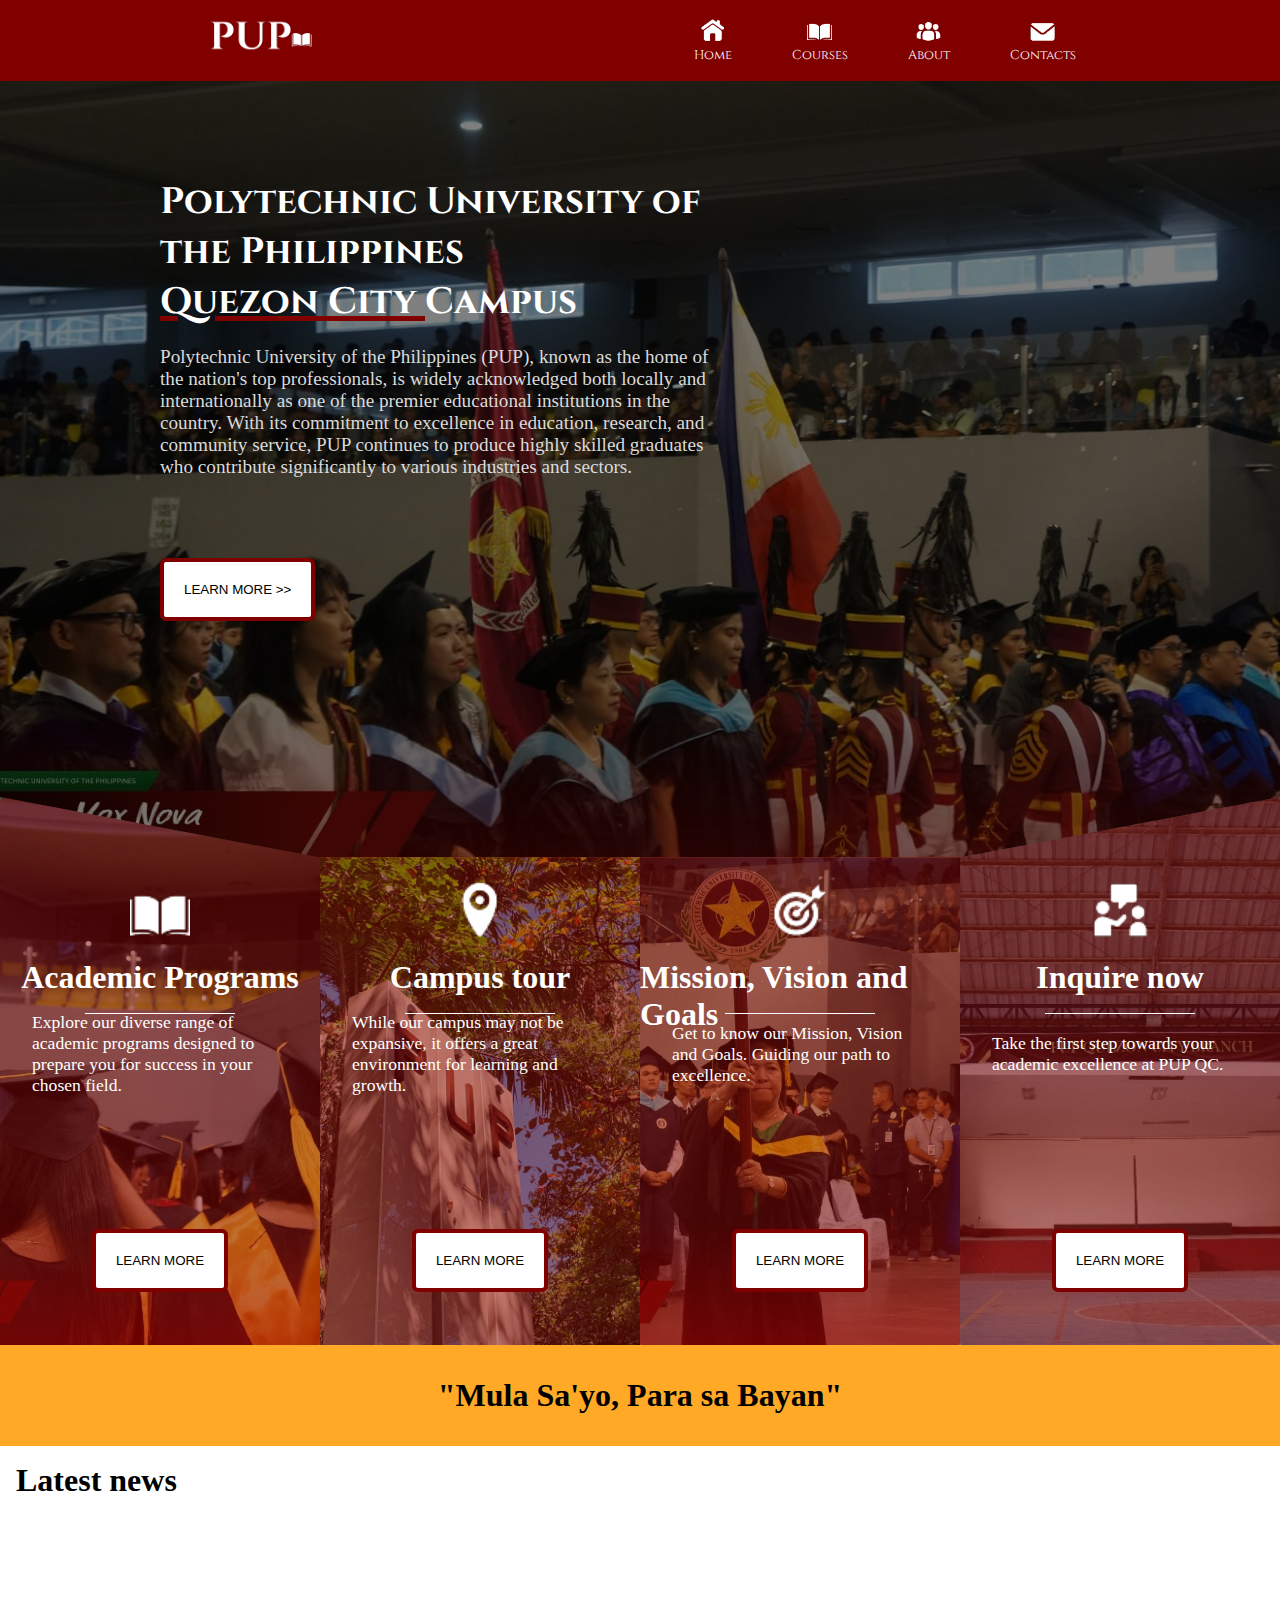
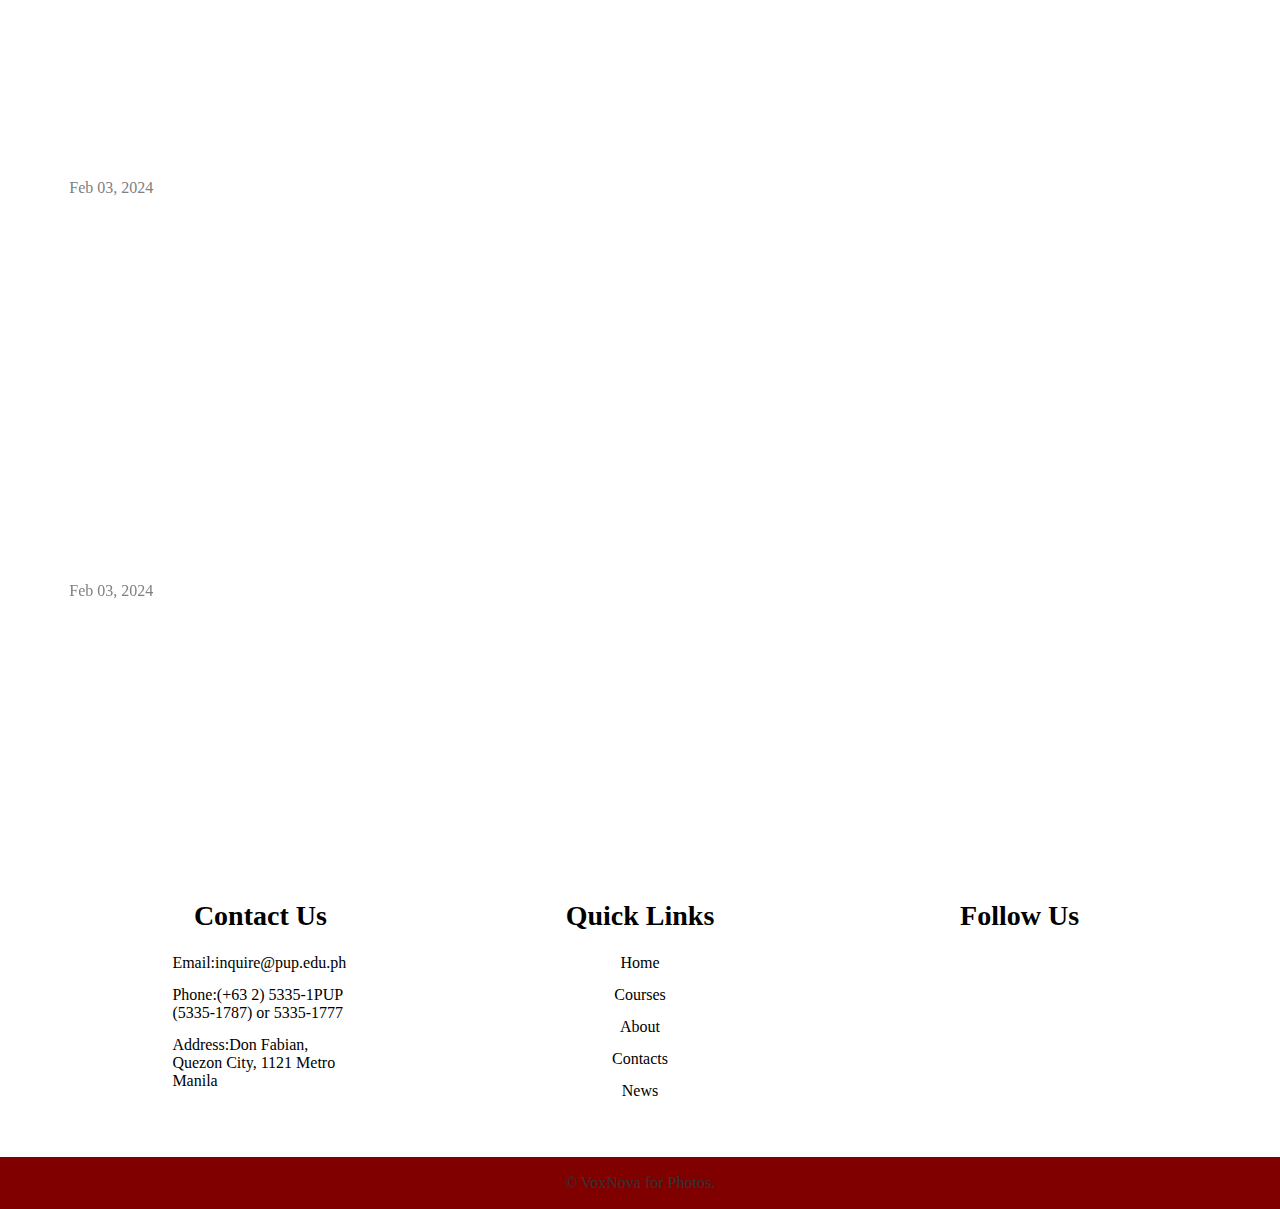
<file: index.html>
<!DOCTYPE html>
<html lang="en">
  <head>
    <meta charset="UTF-8" />
    <meta name="viewport" content="width=device-width, initial-scale=1.0" />
    <link href="https://unpkg.com/aos@2.3.1/dist/aos.css" rel="stylesheet" />
    <link rel="shortcut icon" href="images/favicon.png" type="image/x-icon" />
    <link
      rel="stylesheet"
      href="https://cdnjs.cloudflare.com/ajax/libs/font-awesome/6.5.1/css/all.min.css"
      integrity="sha512-DTOQO9RWCH3ppGqcWaEA1BIZOC6xxalwEsw9c2QQeAIftl+Vegovlnee1c9QX4TctnWMn13TZye+giMm8e2LwA=="
      crossorigin="anonymous"
      referrerpolicy="no-referrer"
    />
    <link rel="stylesheet" href="main.css" />
    <title>Polytechnic University of the Philippines QC</title>
  </head>
  <body>
    <div class="img"></div>
    <div class="wrapper">
      <header>
        <a href="#"><img src="images/logo.png" alt="" /></a>
        <nav>
          <ul class="nav-menu">
            <li class="nav-item">
              <a href="#" class="nav-link">
                <img src="images/home.png" alt=""
              /></a>
              <a href="#home" class="nav-link">Home</a>
            </li>
            <li class="nav-item">
              <a href="academic.html" class="nav-link">
                <img src="images/courses.png" alt=""
              /></a>
              <a href="academic.html">Courses</a>
            </li>
            <li class="nav-item">
              <a href="about.html" class="nav-link">
                <img src="images/about.png" alt=""
              /></a>
              <a href="about.html " class="nav-link">About</a>
            </li>
            <li class="nav-item">
              <a href="contacts.html" class="nav-link">
                <img src="images/email.png" alt=""
              /></a>
              <a href="contacts.html" class="nav-link">Contacts</a>
            </li>
          </ul>
          <div class="hamburger">
            <span class="bar"></span>
            <span class="bar"></span>
            <span class="bar"></span>
          </div>
        </nav>
      </header>

      <main>
        <div class="maintext" id="home">
          <div class="textdiv">
            <h1>
              Polytechnic University of the Philippines <br /><span class="qc"
                >Quezon City </span
              >Campus
            </h1>
            <p>
              Polytechnic University of the Philippines (PUP), known as the home
              of the nation's top professionals, is widely acknowledged both
              locally and internationally as one of the premier educational
              institutions in the country. With its commitment to excellence in
              education, research, and community service, PUP continues to
              produce highly skilled graduates who contribute significantly to
              various industries and sectors.
            </p>

            <button class="mainbtn">
              <a href="about.html">Learn more >></a>
            </button>
          </div>
        </div>

        <div class="card-section">
          <div class="cardcontainer">
            <!-- <div class="card"> -->
            <div class="card card1">
              <img src="images/courses.png" class="course" alt="" />
              <div class="card-text">
                <h1>Academic Programs</h1>
                <span class="line"></span>
                <p>
                  Explore our diverse range of academic programs designed to
                  prepare you for success in your chosen field.
                </p>
                <button class="cardbtn">
                  <a href="academic.html">Learn more</a>
                </button>
              </div>
            </div>

            <div class="card card2">
              <img src="images/Tour.png" class="course" alt="" />
              <div class="card-text">
                <h1>Campus tour</h1>
                <span class="line"></span>
                <p>
                  While our campus may not be expansive, it offers a great
                  environment for learning and growth.
                </p>
                <button class="cardbtn">
                  <a href="about.html">Learn more</a>
                </button>
              </div>
            </div>

            <div class="card3 card">
              <img src="images/Goal.png" class="course" alt="" />
              <div class="card-text">
                <h1>Mission, Vision and Goals</h1>
                <span class="line"></span>
                <p>
                  Get to know our Mission, Vision and Goals. Guiding our path to
                  excellence.
                </p>
                <button class="cardbtn">
                  <a href="goals.html">Learn more</a>
                </button>
              </div>
            </div>

            <div class="card4 card">
              <img src="images/Inquire.png" class="course" alt="" />
              <div class="card-text">
                <h1>Inquire now</h1>
                <span class="line"></span>
                <p>
                  Take the first step towards your academic excellence at PUP
                  QC.
                </p>
                <button class="cardbtn">
                  <a href="contacts.html">Learn more</a>
                </button>
              </div>
            </div>
          </div>
        </div>

        <div class="thirdcon">
          <div class="slogan">
            <h1>"Mula Sa'yo, Para sa Bayan"</h1>
          </div>
          <div class="news" id="news">
            <h1><a href="#news" class="link">Latest news</a></h1>

            <div class="newscontainer">
              <div class="newsimg newsimg1">
                <a
                  href="https://www.facebook.com/photo?fbid=823814856424987&set=pcb.823804873092652"
                  target="_blank"
                  ><img data-aos="fade-up" src="images/news1.jpg" alt=""
                /></a>
              </div>
              <div class="news1text">
                <h1 data-aos="fade-right">
                  <a
                    class="link"
                    href="https://www.facebook.com/photo?fbid=823814856424987&set=pcb.823804873092652"
                    target="_blank"
                  >
                    𝙇𝙊𝙊𝙆|| The 𝗠𝘂𝗹𝘁𝗶𝗺𝗲𝗱𝗶𝗮 𝗙𝗶𝗹𝗺 𝗙𝗲𝘀𝘁𝗶𝘃𝗮𝗹 (𝗠𝗠𝗙𝗙) 𝟮𝟬𝟮𝟰 has finally
                    come to an end</a
                  >
                </h1>
                <p data-aos="fade-right">
                  Indeed, the PUP QC - Commonwealth Information Technology
                  Society alongside the studentry are proud of your
                  achievements, you 𝟯𝗿𝗱 𝘆𝗲𝗮𝗿 𝗜𝗻𝗳𝗼𝗿𝗺𝗮𝘁𝗶𝗼𝗻 𝗧𝗲𝗰𝗵𝗻𝗼𝗹𝗼𝗴𝘆 𝘀𝘁𝘂𝗱𝗲𝗻𝘁𝘀!
                </p>
                <p>Feb 03, 2024</p>
              </div>
            </div>

            <div class="newscontainer">
              <div class="newsimg newsimg2">
                <a
                  href="https://www.facebook.com/photo?fbid=823755903097549&set=pcb.823756303097509"
                  target="_blank"
                  ><img src="images/news2.jpg" data-aos="fade-up" alt=""
                /></a>
              </div>
              <div class="news1text">
                <h1 data-aos="fade-right">
                  <a
                    href="https://www.facebook.com/photo?fbid=823755903097549&set=pcb.823756303097509"
                    target="_blank"
                    class="link"
                    >𝗣𝗨𝗣𝗤𝗖 𝗟𝗶𝘃𝗲𝘀 𝗟𝗶𝗸𝗲 𝗕𝗮𝗿𝗯𝗶𝗲 𝗧𝗵𝗿𝗼𝘂𝗴𝗵 𝗛𝗥 𝟰-𝟭'𝘀 𝗦𝗲𝗺𝗶𝗻𝗮𝗿</a
                  >
                </h1>
                <p data-aos="fade-right">
                  The Interfaith Chapel was filled with Barbies and Kens as the
                  𝗙𝗼𝘂𝗿𝘁𝗵 𝗬𝗲𝗮𝗿 𝗦𝘁𝘂𝗱𝗲𝗻𝘁𝘀 𝗼𝗳 𝗛𝘂𝗺𝗮𝗻 𝗥𝗲𝘀𝗼𝘂𝗿𝗰𝗲 𝗠𝗮𝗻𝗮𝗴𝗲𝗺𝗲𝗻𝘁 𝟰-𝟭 have
                  successfully concluded their Seminar titled 𝙇𝙞𝙫𝙞𝙣𝙜 𝙇𝙞𝙠𝙚
                  𝘽𝙖𝙧𝙗𝙞𝙚: 𝙎𝙝𝙖𝙥𝙞𝙣𝙜 𝘿𝙞𝙫𝙚𝙧𝙨𝙞𝙩𝙮 𝙖𝙣𝙙 𝙄𝙣𝙘𝙡𝙪𝙨𝙞𝙤𝙣 𝙩𝙝𝙧𝙤𝙪𝙜𝙝 𝙃𝙍 𝙄𝙣𝙞𝙩𝙞𝙖𝙩𝙞𝙫𝙚𝙨
                  𝙛𝙤𝙧 𝘾𝙖𝙧𝙚𝙚𝙧 𝘼𝙙𝙫𝙖𝙣𝙘𝙚𝙢𝙚𝙣𝙩𝙨 that took place yesterday, February 2,
                  from 1:00PM to 5:00PM at the Polytechnic University of the
                  Philippines-Quezon City Branch.
                </p>
                <p>Feb 03, 2024</p>
              </div>
            </div>
          </div>
        </div>
        <!-- Footer  -->
        <footer id="contacts">
          <div class="container">
            <div class="footer-content">
              <h3>Contact Us</h3>
              <p>Email:inquire@pup.edu.ph</p>
              <p>Phone:(+63 2) 5335-1PUP (5335-1787) or 5335-1777</p>
              <p>Address:Don Fabian, Quezon City, 1121 Metro Manila</p>
            </div>

            <div class="footer-content">
              <h3>Quick Links</h3>
              <ul class="list">
                <li><a href="#home" class="link">Home</a></li>
                <li><a href="academic.html" class="link">Courses</a></li>
                <li><a href="about.html" class="link">About</a></li>
                <li><a href="contacts.html" class="link">Contacts</a></li>
                <li><a href="#news" class="link">News</a></li>
              </ul>
            </div>

            <div class="footer-content">
              <h3>Follow Us</h3>
              <ul class="social-icons">
                <li>
                  <a
                    href="https://www.facebook.com/ThePUPQCCampusOfficial"
                    target="_blank"
                    ><i class="fab fa-facebook"></i
                  ></a>
                </li>
                <li>
                  <a href="https://twitter.com/ThePUPOfficial" target="_blank"
                    ><i class="fab fa-twitter"></i
                  ></a>
                </li>
                <li>
                  <a
                    href="https://www.instagram.com/thepupofficial/"
                    target="_blank"
                    ><i class="fab fa-instagram"></i
                  ></a>
                </li>
              </ul>
            </div>
          </div>
          <div class="bottom-bar">
            <p>&copy; VoxNova for Photos.</p>
          </div>
        </footer>
      </main>
    </div>

    <script src="script.js"></script>
    <script src="https://unpkg.com/aos@2.3.1/dist/aos.js"></script>
    <script>
      AOS.init();
    </script>
  </body>
</html>
</file>
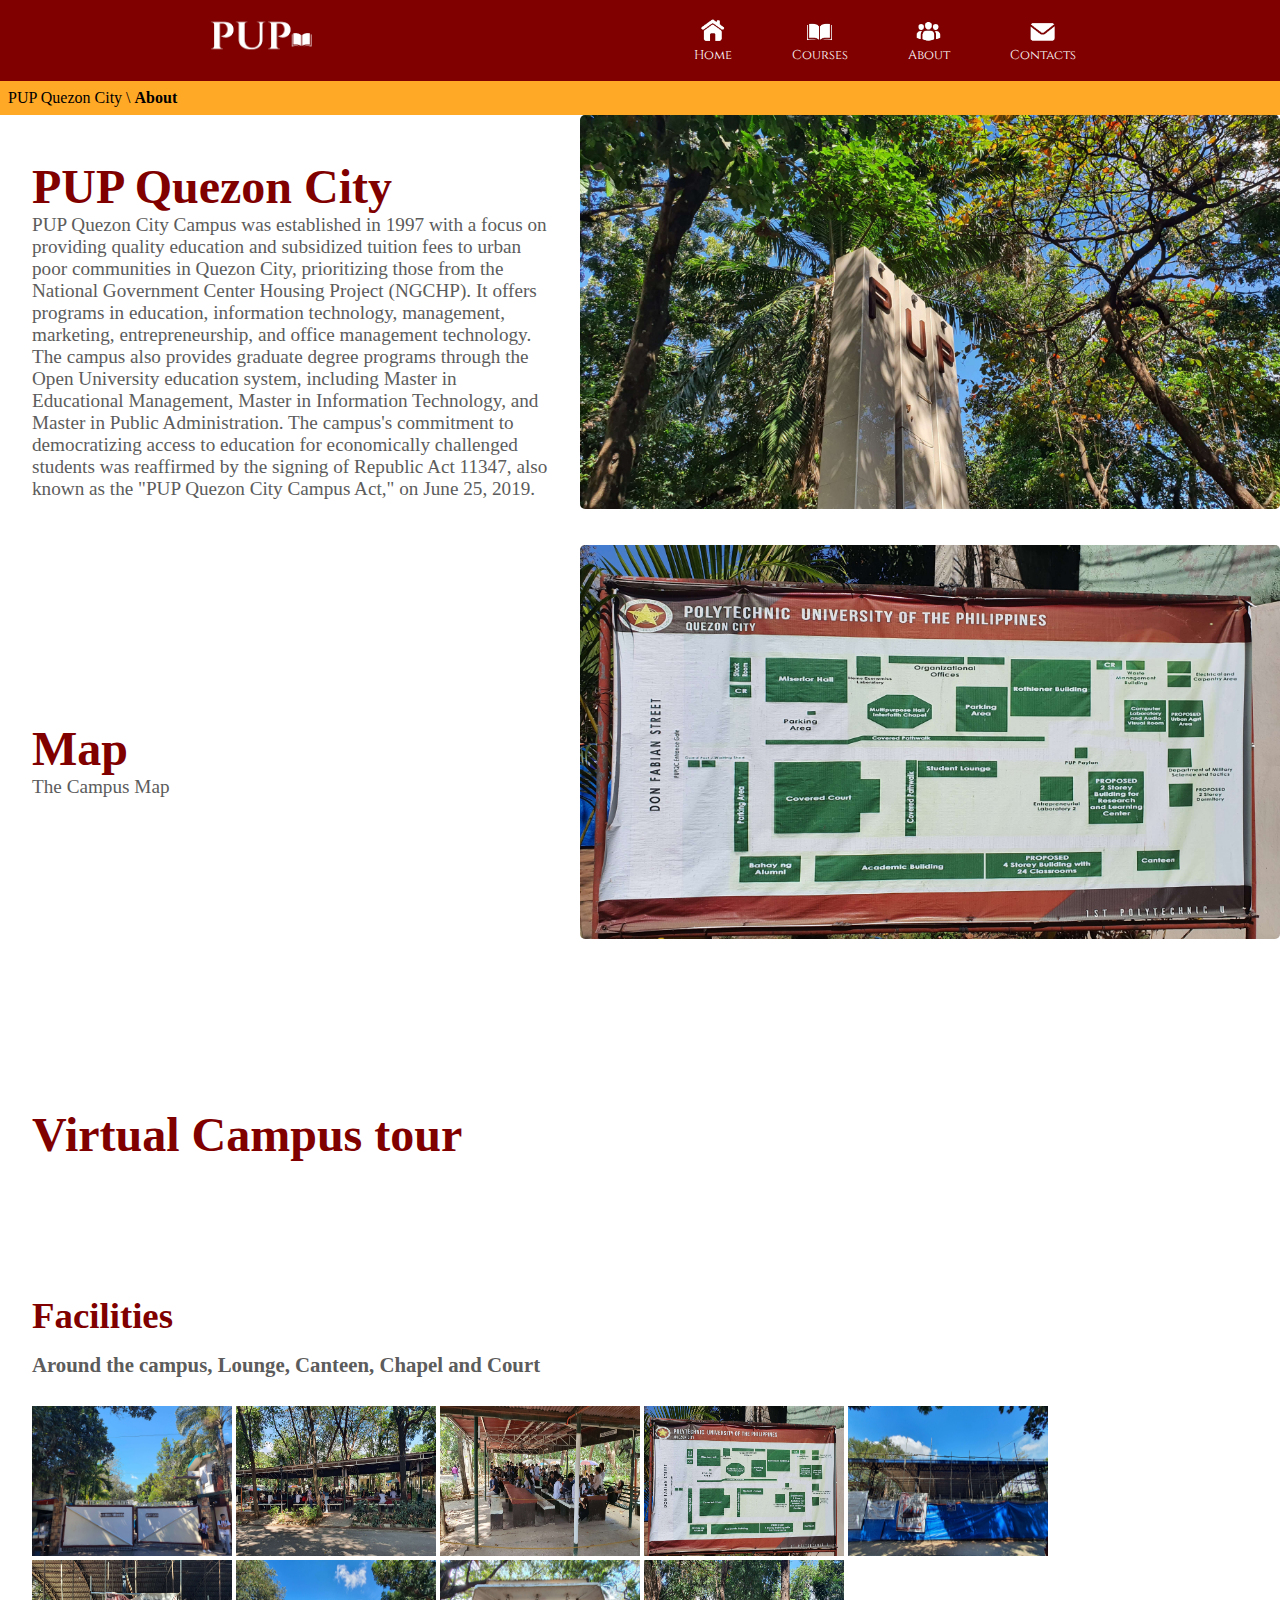
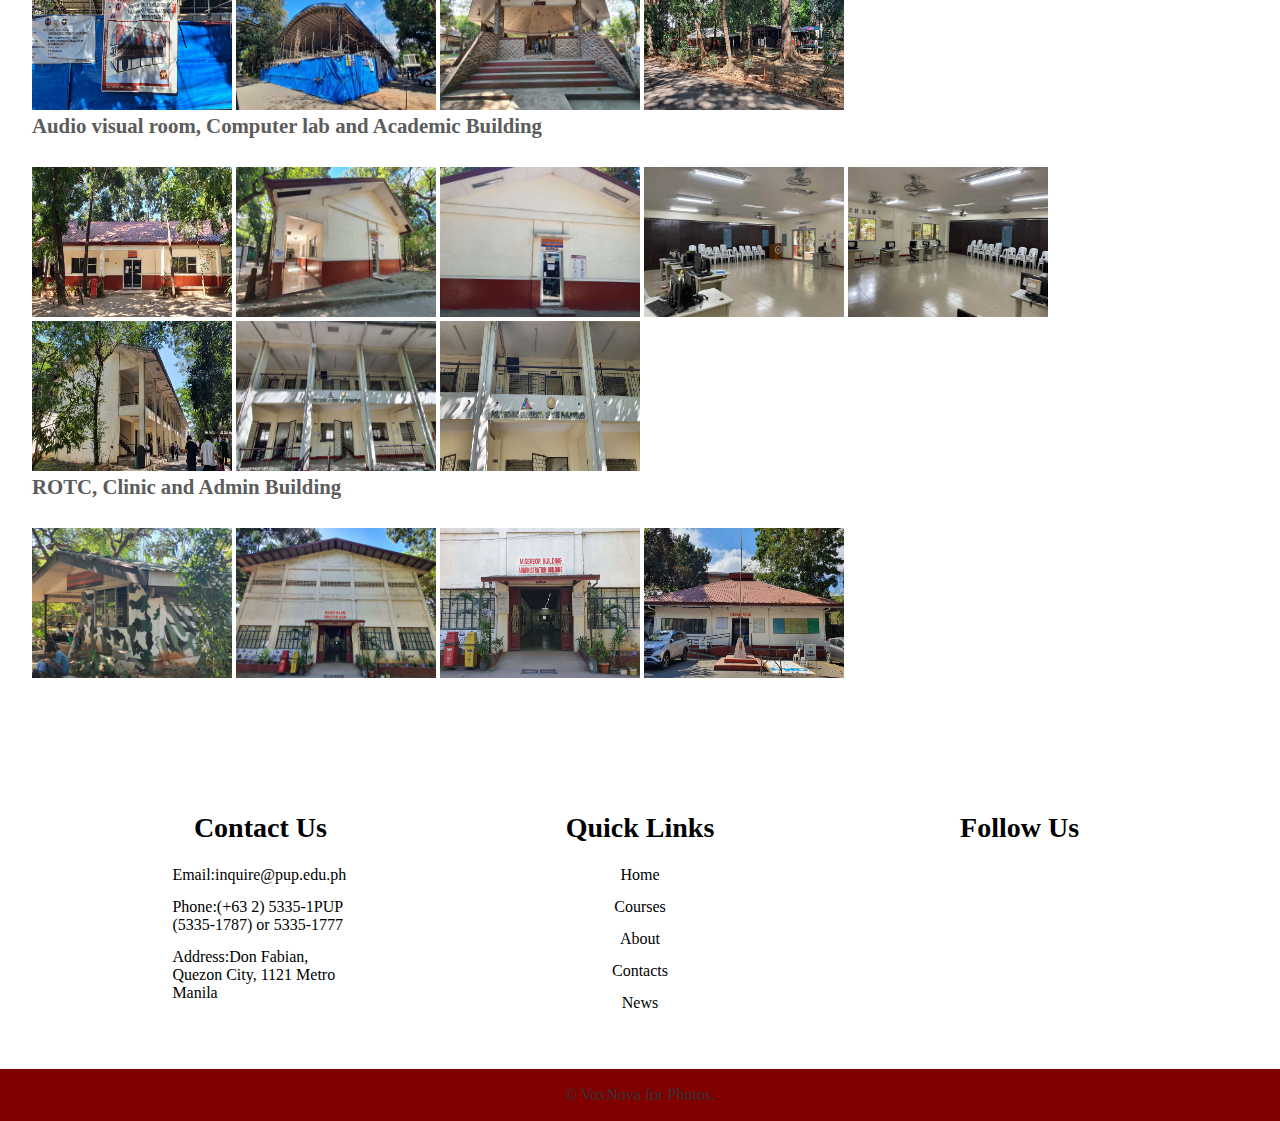
<file: about.html>
<!DOCTYPE html>
<html lang="en">
  <head>
    <meta charset="UTF-8" />
    <meta name="viewport" content="width=device-width, initial-scale=1.0" />
    <link rel="stylesheet" href="about.css" />
    <link
      rel="stylesheet"
      href="https://cdnjs.cloudflare.com/ajax/libs/font-awesome/6.5.1/css/all.min.css"
      integrity="sha512-DTOQO9RWCH3ppGqcWaEA1BIZOC6xxalwEsw9c2QQeAIftl+Vegovlnee1c9QX4TctnWMn13TZye+giMm8e2LwA=="
      crossorigin="anonymous"
      referrerpolicy="no-referrer"
    />
    <title>Polytechnic University of the Philippines QC | About</title>
  </head>
  <body>
    <div class="wrapper" id="about">
      <header>
        <a href="#"><img src="images/logo.png" alt="" /></a>
        <nav>
          <ul class="nav-menu">
            <li class="nav-item">
              <a href="index.html" class="nav-link">
                <img src="images/home.png" alt=""
              /></a>
              <a href="index.html" class="nav-link">Home</a>
            </li>
            <li class="nav-item">
              <a href="academic.html" class="nav-link">
                <img src="images/courses.png" alt=""
              /></a>
              <a href="academic.html">Courses</a>
            </li>
            <li class="nav-item">
              <a href="about.html" class="nav-link">
                <img src="images/about.png" alt=""
              /></a>
              <a href="about.html " class="nav-link">About</a>
            </li>
            <li class="nav-item">
              <a href="contacts.html" class="nav-link">
                <img src="images/email.png" alt=""
              /></a>
              <a href="contacts.html" class="nav-link">Contacts</a>
            </li>
          </ul>
          <div class="hamburger">
            <span class="bar"></span>
            <span class="bar"></span>
            <span class="bar"></span>
          </div>
        </nav>
      </header>

      <main>
        <div class="bookmark">
          <p>PUP Quezon City \ <span class="bookmarkbold">About</span></p>
        </div>
        <div class="mainimg"></div>
        <div class="maincontainer">
          <div class="maintext">
            <h1>PUP Quezon City</h1>
            <p>
              PUP Quezon City Campus was established in 1997 with a focus on
              providing quality education and subsidized tuition fees to urban
              poor communities in Quezon City, prioritizing those from the
              National Government Center Housing Project (NGCHP). It offers
              programs in education, information technology, management,
              marketing, entrepreneurship, and office management technology. The
              campus also provides graduate degree programs through the Open
              University education system, including Master in Educational
              Management, Master in Information Technology, and Master in Public
              Administration. The campus's commitment to democratizing access to
              education for economically challenged students was reaffirmed by
              the signing of Republic Act 11347, also known as the "PUP Quezon
              City Campus Act," on June 25, 2019.
            </p>
          </div>
          <div class="subimg">
            <img src="images/puppy.jpg" alt="" />
          </div>
        </div>

        <div class="maincontainer">
          <div class="maintext">
            <h1>Map</h1>
            <p>The Campus Map</p>
          </div>
          <div class="subimg">
            <img src="images/Map.jpg" alt="" />
          </div>
        </div>

        <div class="maincontainer">
          <div class="maintext">
            <h1>Virtual Campus tour</h1>
            <p></p>
          </div>
          <div class="subimg">
            <iframe
              width="560"
              height="315"
              src="https://www.youtube.com/embed/csXVvM7cBR8?si=2fKK9DT9xU5rnd50"
              title="YouTube video player"
              frameborder="0"
              allow="accelerometer; autoplay; clipboard-write; encrypted-media; gyroscope; picture-in-picture; web-share"
              allowfullscreen
            ></iframe>
          </div>
        </div>

        <div class="facilities">
          <h1>Facilities</h1>

          <h4>Around the campus, Lounge, Canteen, Chapel and Court</h4>
          <div class="imgcon myimg">
            <img src="newimage/Entrance_Gate.jpg" alt="" />
            <img src="newimage/Lounge.jpg" alt="" />
            <img src="newimage/lounge1.jpg" alt="" />
            <img src="newimage/Map.jpg" alt="" />
            <img src="newimage/Coveredcourt.jpg" alt="" />
            <img src="newimage/coveredcourt1.jpg" alt="" />
            <img src="newimage/coveredcourt3.jpg" alt="" />
            <img src="newimage/Chapel.jpg" alt="" />
            <img src="newimage/Canteen.jpg" alt="" />
          </div>
          <h4>Audio visual room, Computer lab and Academic Building</h4>
          <div class="imgcon myimg">
            <img src="newimage/Avr.jpg" alt="" />
            <img src="newimage/Avr1.jpg" alt="" />
            <img src="newimage/ComLab.jpg" alt="" />
            <img src="newimage/insideavr2.jpg" alt="" />
            <img src="newimage/insideavr4.jpg" alt="" />
            <img src="newimage/Acadblg.jpg" alt="" />
            <img src="newimage/Acadblg2.jpg" alt="" />
            <img src="newimage/Acadblg1.jpg" alt="" />
          </div>
          <h4>ROTC, Clinic and Admin Building</h4>
          <div class="imgcon myimg">
            <img src="newimage/ROTC.jpg" alt="" />
            <img src="newimage/AdminBldg.jpg" alt="" />
            <img src="newimage/Adminbldg1.jpg" alt="" />
            <img src="newimage/Clinic.jpg" alt="" />
          </div>
        </div>

        <footer id="contacts">
          <div class="container">
            <div class="footer-content">
              <h3>Contact Us</h3>
              <p>Email:inquire@pup.edu.ph</p>
              <p>Phone:(+63 2) 5335-1PUP (5335-1787) or 5335-1777</p>
              <p>Address:Don Fabian, Quezon City, 1121 Metro Manila</p>
            </div>

            <div class="footer-content">
              <h3>Quick Links</h3>
              <ul class="list">
                <li><a href="index.html" class="link">Home</a></li>
                <li><a href="academic.html" class="link">Courses</a></li>
                <li><a href="#about" class="link">About</a></li>
                <li><a href="contacts.html" class="link">Contacts</a></li>
                <li><a href="index.html#news" class="link">News</a></li>
              </ul>
            </div>

            <div class="footer-content">
              <h3>Follow Us</h3>
              <ul class="social-icons">
                <li>
                  <a
                    href="https://www.facebook.com/ThePUPQCCampusOfficial"
                    target="_blank"
                    ><i class="fab fa-facebook"></i
                  ></a>
                </li>
                <li>
                  <a href="https://twitter.com/ThePUPOfficial" target="_blank"
                    ><i class="fab fa-twitter"></i
                  ></a>
                </li>
                <li>
                  <a
                    href="https://www.instagram.com/thepupofficial/"
                    target="_blank"
                    ><i class="fab fa-instagram"></i
                  ></a>
                </li>
              </ul>
            </div>
          </div>
          <div class="bottom-bar">
            <p>&copy; VoxNova for Photos.</p>
          </div>
        </footer>
      </main>
    </div>
    <script src="script.js"></script>
  </body>
</html>
</file>
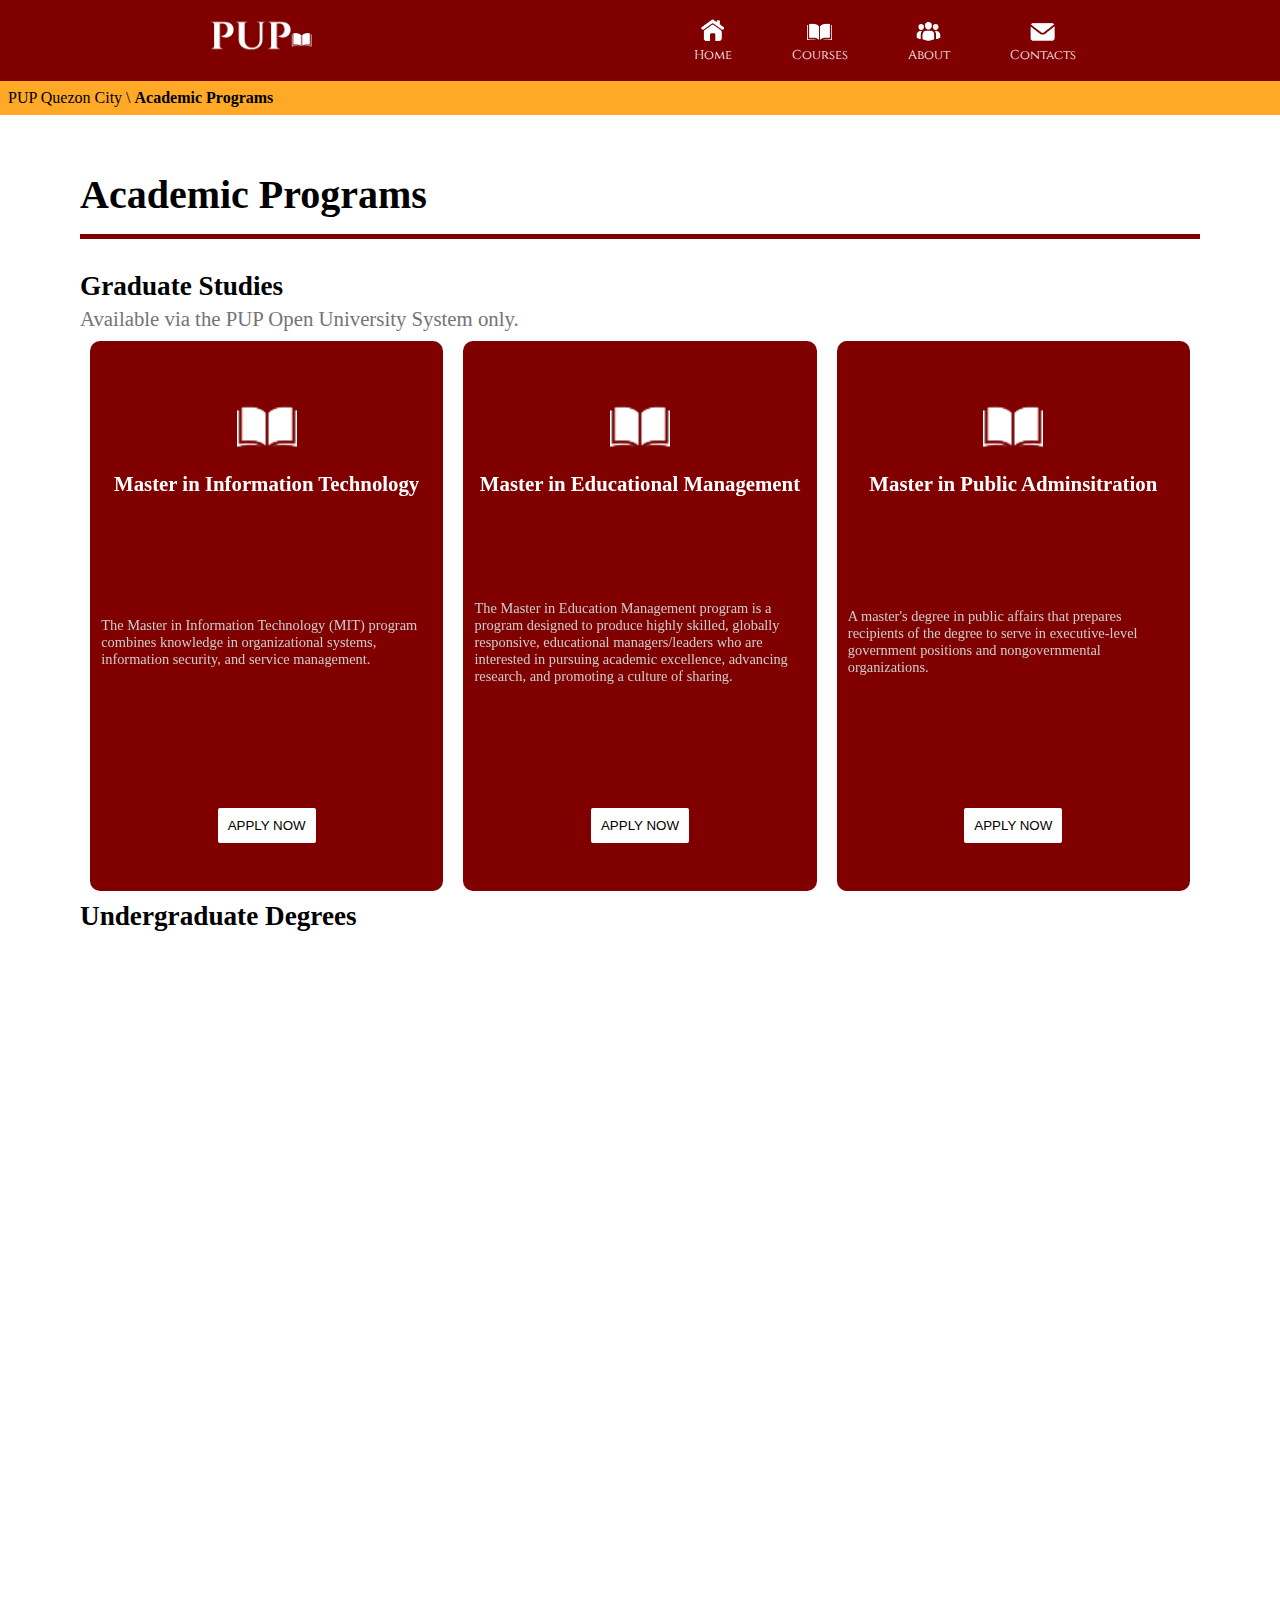
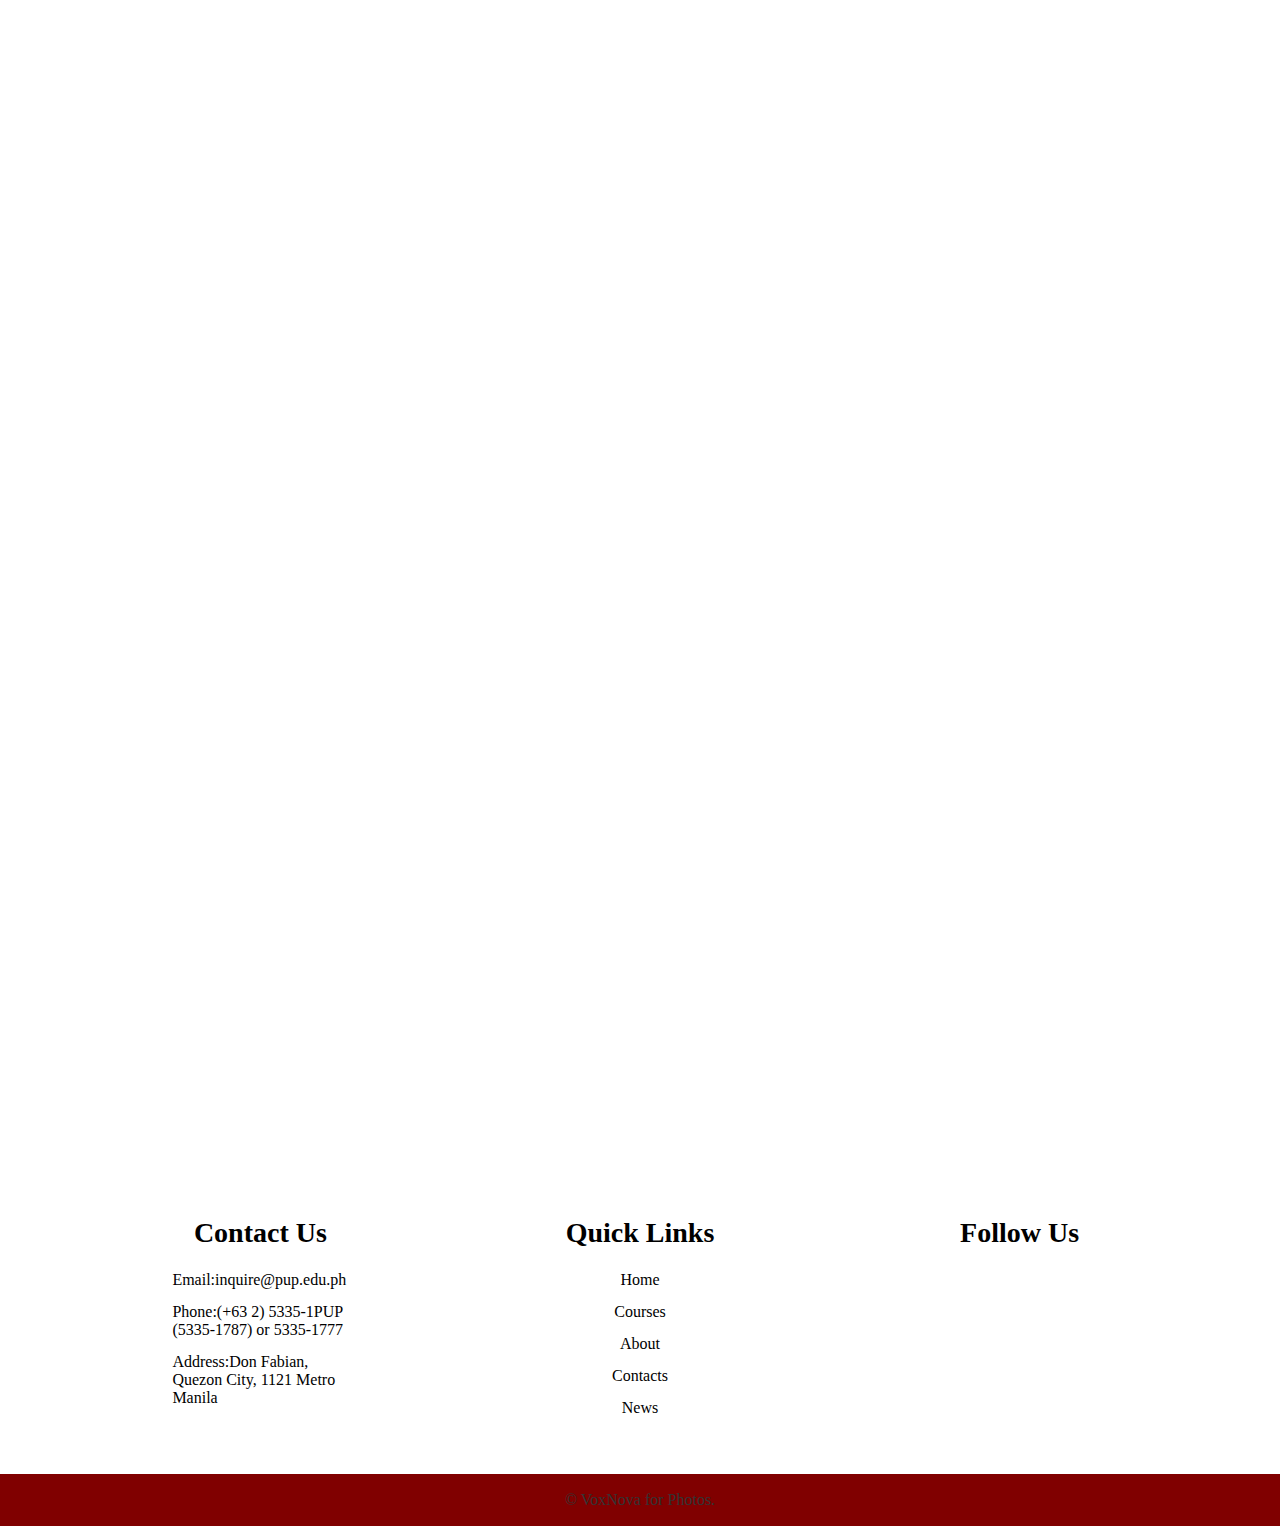
<file: academic.html>
<!DOCTYPE html>
<html lang="en">
  <head>
    <meta charset="UTF-8" />
    <meta name="viewport" content="width=device-width, initial-scale=1.0" />
    <link href="https://unpkg.com/aos@2.3.1/dist/aos.css" rel="stylesheet">
    <link rel="stylesheet" href="academic.css" />
    <link
    rel="stylesheet"
    href="https://cdnjs.cloudflare.com/ajax/libs/font-awesome/6.5.1/css/all.min.css"
    integrity="sha512-DTOQO9RWCH3ppGqcWaEA1BIZOC6xxalwEsw9c2QQeAIftl+Vegovlnee1c9QX4TctnWMn13TZye+giMm8e2LwA=="
    crossorigin="anonymous"
    referrerpolicy="no-referrer"
  />
    <title>Polytechnic University of the Philippines QC | Academics</title>
  </head>
  <body>
    <div class="wrapper" id="courses">
      <header>
        <a href="#"><img src="images/logo.png" alt="" /></a>
        <nav>
          <ul class="nav-menu">
            <li class="nav-item">
              <a href="index.html" class="nav-link"> <img src="images/home.png" alt="" /></a>
              <a href="index.html" class="nav-link">Home</a>
            </li>
            <li class="nav-item">
              <a href="academic.html" class="nav-link">
                <img src="images/courses.png" alt=""
              /></a>
              <a href="academic.html">Courses</a>
            </li>
            <li class="nav-item">
              <a href="about.html"class="nav-link"> <img src="images/about.png" alt="" /></a>
              <a href="about.html "class="nav-link">About</a>
            </li>
            <li class="nav-item">
              <a href="contacts.html"class="nav-link"> <img src="images/email.png" alt="" /></a>
              <a href="contacts.html" class="nav-link">Contacts</a>
            </li>
          </ul>
          <div class="hamburger">
            <span class="bar"></span>
            <span class="bar"></span>
            <span class="bar"></span>
          </div>
        </nav>
      </header>

      <main>
        <div class="bookmark">
          <p>
            PUP Quezon City \
            <span class="bookmarkbold">Academic Programs</span>
          </p>
        </div>

        <div class="maintext">
          <h1>Academic Programs</h1>
          <span class="line"></span>

          <h2>Graduate Studies</h2>
          <p>Available via the PUP Open University System only.</p>

          <div class="card-section" data-aos="fade-up">
            <div class="cardcontainer">
              <!-- <div class="card"> -->
              <div class="card card1">
                <img src="images/courses.png" class="course" alt="" />
                <div class="card-text">
                  <h1>Master in Information Technology</h1>
                  <span class="line"></span>
                  <p>
                    The Master in Information Technology (MIT) program combines knowledge in organizational systems, information security, and service management.
                  </p>
                  <button class="cardbtn">
                    <a href="admission.html">Apply now</a>
                  </button>
                </div>
              </div>

              <div class="card card2">
                <img src="images/courses.png" class="course" alt="" />
                <div class="card-text">
                  <h1>Master in Educational Management</h1>
                  <span class="line"></span>
                  <p>
                    The Master in Education Management program is a program designed to produce highly skilled, globally responsive, educational managers/leaders who are interested in pursuing academic excellence, advancing research, and promoting a culture of sharing. 
                  </p>
                  <button class="cardbtn">
                    <a href="admission.html">Apply now</a>
                  </button>
                </div>
              </div>

              <div class="card3 card">
                <img src="images/courses.png" class="course" alt="" />
                <div class="card-text">
                  <h1>Master in Public Adminsitration</h1>
                  <span class="line"></span>
                  <p>
                    A master's degree in public affairs that prepares recipients of the degree to serve in executive-level government positions and nongovernmental organizations.
                  </p>
                  <button class="cardbtn">
                    <a href="admission.html">Apply now</a>
                  </button>
                </div>
              </div>
            </div>
          </div>

        


          <h2>Undergraduate Degrees</h2>
          
          <div class="card-section" data-aos="fade-up">
            <div class="cardcontainer">
              <!-- <div class="card"> -->
              <div class="card card1">
                <img src="images/courses.png" class="course" alt="" />
                <div class="card-text">
                  <h1>Bachelor of Science in Information Technology</h1>
                  <span class="line"></span>
                  <p>
                    The Bachelor of Science in Information Technology (BSIT) program is a four-year degree program which focuses  on the study of computer utilization and computer software to plan, install, customize, operate, manage, administer and maintain information technology infrastructure.
                  </p>
                  <button class="cardbtn">
                    <a href="admission.html">Apply now</a>
                  </button>
                </div>
              </div>

              <div class="card card2">
                <img src="images/courses.png" class="course" alt="" />
                <div class="card-text">
                  <h1>Bachelor of Business Technology and Livelihood Education major in Home Economics</h1>
                  <span class="line"></span>
                  <p>
                    Bachelor of Business Technology and Livelihood Education major in Home Economics (BBTLEDHE) is a program that combines business and technology skills with a focus on home economics education.
                  </p>
                  <button class="cardbtn">
                    <a href="admission.html">Apply now</a>
                  </button>
                </div>
              </div>

              <div class="card3 card">
                <img src="images/courses.png" class="course" alt="" />
                <div class="card-text">
                  <h1>Bachelor of Business Technology and Livelihood Education major in Information Communication and Technology</h1>
                  <span class="line"></span>
                  <p>
                    The Bachelor of Technology and Livelihood Education (BTLED) program is designed to equip future teachers who will be teaching the Technology and Livelihood Education subjects.
                  </p>
                  <button class="cardbtn">
                    <a href="admission.html">Apply now</a>
                  </button>
                </div>
              </div>
            </div>
          </div>

          <div class="card-section" data-aos="fade-up">
            <div class="cardcontainer">
              <!-- <div class="card"> -->
              <div class="card card1">
                <img src="images/courses.png" class="course" alt="" />
                <div class="card-text">
                  <h1>Bachelor of Science in Business Administration major in Human Resource Management</h1>
                  <span class="line"></span>
                  <p>
                    Bachelor of Science in Business Administration major in Human Resource Management (BSBAHRM) is a program designed to provide students with a strong foundation in business principles and specialized knowledge in human resource management.
                  </p>
                  <button class="cardbtn">
                    <a href="admission.html">Apply now</a>
                  </button>
                </div>
              </div>

              <div class="card card2">
                <img src="images/courses.png" class="course" alt="" />
                <div class="card-text">
                  <h1>Bachelor of Science in Business Administration major in Marketing Management</h1>
                  <span class="line"></span>
                  <p>
                    Bachelor of Science in Business Administration major in Marketing Management (BSBA-MM) is a program that focuses on the principles and practices of marketing in the context of business administration.
                  </p>
                  <button class="cardbtn">
                    <a href="admission.html">Apply now</a>
                  </button>
                </div>
              </div>

              <div class="card3 card">
                <img src="images/courses.png" class="course" alt="" />
                <div class="card-text">
                  <h1>Bachelor of Science in Entrepreneurship </h1>
                  <span class="line"></span>
                  <p>
                    The Bachelor of Science in Entrepreneurship (BSEntrep.) is a four-year course offered in the College of Business, designed to provide undergraduate students an in-depth understanding and appreciation of new venture operations in small business enterprises.
                  </p>
                  <button class="cardbtn">
                    <a href="admission.html">Apply now</a>
                  </button>
                </div>
              </div>
            </div>
          </div>

          <div class="card-section" data-aos="fade-up">
            <div class="cardcontainer">
              <!-- <div class="card"> -->
              <div class="card card1">
                <img src="images/courses.png" class="course" alt="" />
                <div class="card-text">
                  <h1>Bachelor of Public Administration major in Public Financial Management </h1>
                  <span class="line"></span>
                  <p>
                    BPA PFM aims to develop public servants, leaders and change agents with the required competencies and values to serve as professionals with orientation financial management in government, civil society and international development organizations.
                  </p>
                  <button class="cardbtn">
                    <a href="admission.html">Apply now</a>
                  </button>
                </div>
              </div>

              <div class="card card2">
                <img src="images/courses.png" class="course" alt="" />
                <div class="card-text">
                  <h1>Diploma in Office Management Technology Medical Office Management </h1>
                  <span class="line"></span>
                  <p>
                    Diploma in Office Management Technology with a specialization in Medical Office Management (DOMTMOM) is a program that focuses on preparing students for careers in managing medical offices and healthcare facilities.
                  </p>
                  <button class="cardbtn">
                    <a href="admission.html">Apply now</a>
                  </button>
                </div>
              </div>
          </div>


        </div>

       
      </main>

      <footer id="contacts">
        <div class="container">
          <div class="footer-content">
            <h3>Contact Us</h3>
            <p>Email:inquire@pup.edu.ph</p>
            <p>Phone:(+63 2) 5335-1PUP (5335-1787) or 5335-1777</p>
            <p>Address:Don Fabian, Quezon City, 1121 Metro Manila</p>
          </div>

          <div class="footer-content">
            <h3>Quick Links</h3>
            <ul class="list">
              <li><a href="index.html" class="link">Home</a></li>
              <li><a href="#courses" class="link">Courses</a></li>
              <li><a href="about.html" class="link">About</a></li>
              <li><a href="contacts.html" class="link">Contacts</a></li>
              <li><a href="index.html#news" class="link">News</a></li>
            </ul>
          </div>

          <div class="footer-content">
            <h3>Follow Us</h3>
            <ul class="social-icons">
              <li>
                <a
                  href="https://www.facebook.com/ThePUPQCCampusOfficial"
                  target="_blank"
                  ><i class="fab fa-facebook"></i
                ></a>
              </li>
              <li>
                <a href="https://twitter.com/ThePUPOfficial" target="_blank"
                  ><i class="fab fa-twitter"></i
                ></a>
              </li>
              <li>
                <a
                  href="https://www.instagram.com/thepupofficial/"
                  target="_blank"
                  ><i class="fab fa-instagram"></i
                ></a>
              </li>
            </ul>
          </div>
        </div>
        <div class="bottom-bar">
          <p>&copy; VoxNova for Photos.</p>
        </div>
      </footer>
    </div>
    <script src="https://unpkg.com/aos@2.3.1/dist/aos.js"></script>
    <script>
      AOS.init();
    </script>
        <script src="script.js"></script>
  </body>
</html>
</file>
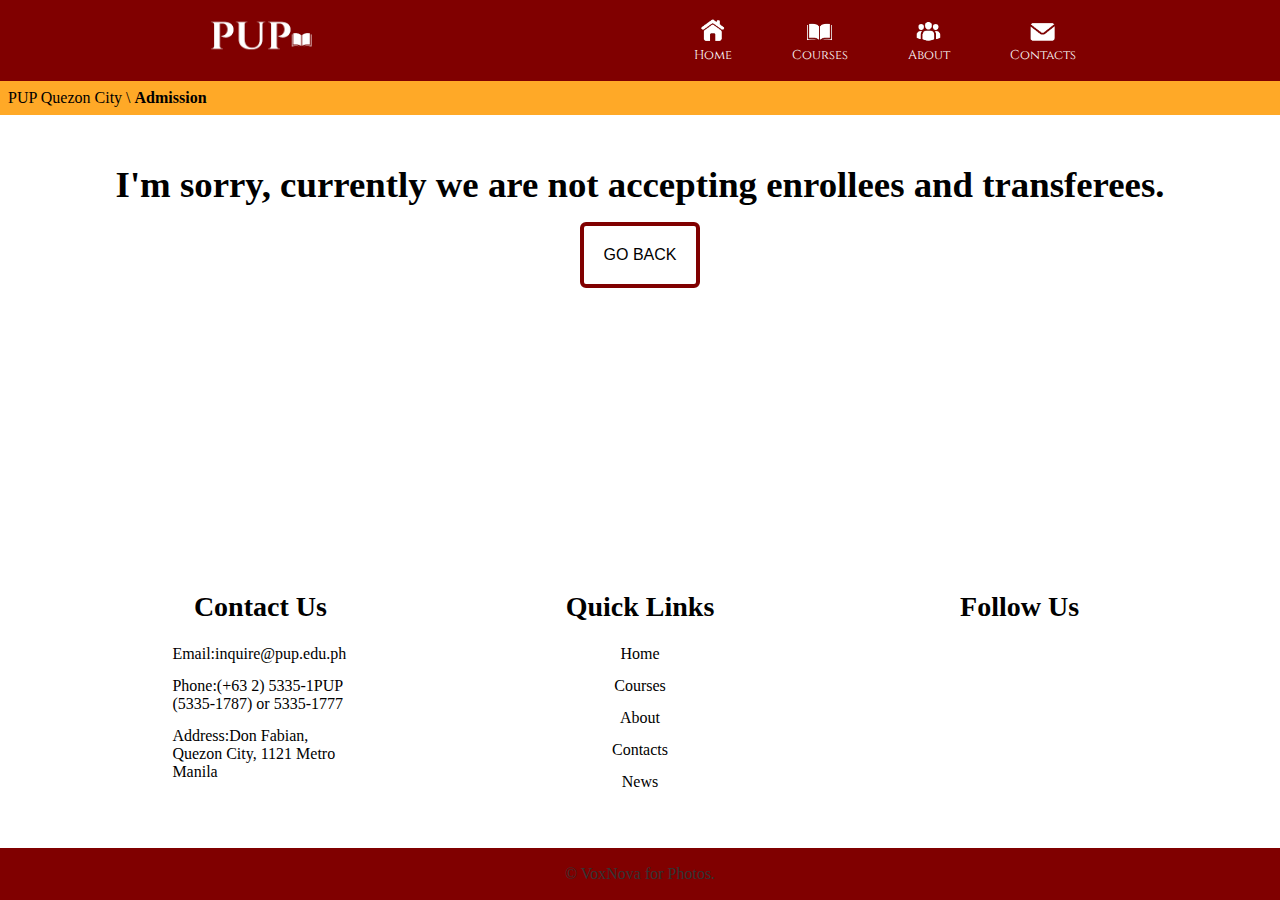
<file: admission.html>
<!DOCTYPE html>
<html lang="en">
  <head>
    <meta charset="UTF-8" />
    <meta name="viewport" content="width=device-width, initial-scale=1.0" />
    <link rel="stylesheet" href="admission.html" />
    <link rel="stylesheet" href="admission.css" />
    <link
      rel="stylesheet"
      href="https://cdnjs.cloudflare.com/ajax/libs/font-awesome/6.5.1/css/all.min.css"
      integrity="sha512-DTOQO9RWCH3ppGqcWaEA1BIZOC6xxalwEsw9c2QQeAIftl+Vegovlnee1c9QX4TctnWMn13TZye+giMm8e2LwA=="
      crossorigin="anonymous"
      referrerpolicy="no-referrer"
    />
    <title>Polytechnic University of the Philippines QC | Admission</title>
  </head>
  <body>
    <div class="wrapper">
      <header>
        <a href="#"><img src="images/logo.png" alt="" /></a>
        <nav>
          <ul class="nav-menu">
            <li class="nav-item">
              <a href="index.html" class="nav-link">
                <img src="images/home.png" alt=""
              /></a>
              <a href="index.html" class="nav-link">Home</a>
            </li>
            <li class="nav-item">
              <a href="academic.html" class="nav-link">
                <img src="images/courses.png" alt=""
              /></a>
              <a href="academic.html">Courses</a>
            </li>
            <li class="nav-item">
              <a href="about.html" class="nav-link">
                <img src="images/about.png" alt=""
              /></a>
              <a href="about.html " class="nav-link">About</a>
            </li>
            <li class="nav-item">
              <a href="contacts.html" class="nav-link">
                <img src="images/email.png" alt=""
              /></a>
              <a href="contacts.html" class="nav-link">Contacts</a>
            </li>
          </ul>
          <div class="hamburger">
            <span class="bar"></span>
            <span class="bar"></span>
            <span class="bar"></span>
          </div>
        </nav>
      </header>

      <main>
        <div class="bookmark">
          <p>
            PUP Quezon City \
            <span class="bookmarkbold">Admission</span>
          </p>
        </div>

        <div class="maintext">
          <h1>
            I'm sorry, currently we are not accepting enrollees and transferees.
          </h1>
          <div class="btn">
            <button><a href="academic.html">Go back</a></button>
          </div>
        </div>
      </main>
    </div>

    <footer id="contacts">
      <div class="container">
        <div class="footer-content">
          <h3>Contact Us</h3>
          <p>Email:inquire@pup.edu.ph</p>
          <p>Phone:(+63 2) 5335-1PUP (5335-1787) or 5335-1777</p>
          <p>Address:Don Fabian, Quezon City, 1121 Metro Manila</p>
        </div>

        <div class="footer-content">
          <h3>Quick Links</h3>
          <ul class="list">
            <li><a href="index.html" class="link">Home</a></li>
            <li><a href="academic.html" class="link">Courses</a></li>
            <li><a href="about.html" class="link">About</a></li>
            <li><a href="contacts.html" class="link">Contacts</a></li>
            <li><a href="index.html#news" class="link">News</a></li>
          </ul>
        </div>

        <div class="footer-content">
          <h3>Follow Us</h3>
          <ul class="social-icons">
            <li>
              <a
                href="https://www.facebook.com/ThePUPQCCampusOfficial"
                target="_blank"
                ><i class="fab fa-facebook"></i
              ></a>
            </li>
            <li>
              <a href="https://twitter.com/ThePUPOfficial" target="_blank"
                ><i class="fab fa-twitter"></i
              ></a>
            </li>
            <li>
              <a
                href="https://www.instagram.com/thepupofficial/"
                target="_blank"
                ><i class="fab fa-instagram"></i
              ></a>
            </li>
          </ul>
        </div>
      </div>
      <div class="bottom-bar">
        <p>&copy; VoxNova for Photos.</p>
      </div>
    </footer>
    <script src="script.js"></script>
  </body>
</html>
</file>
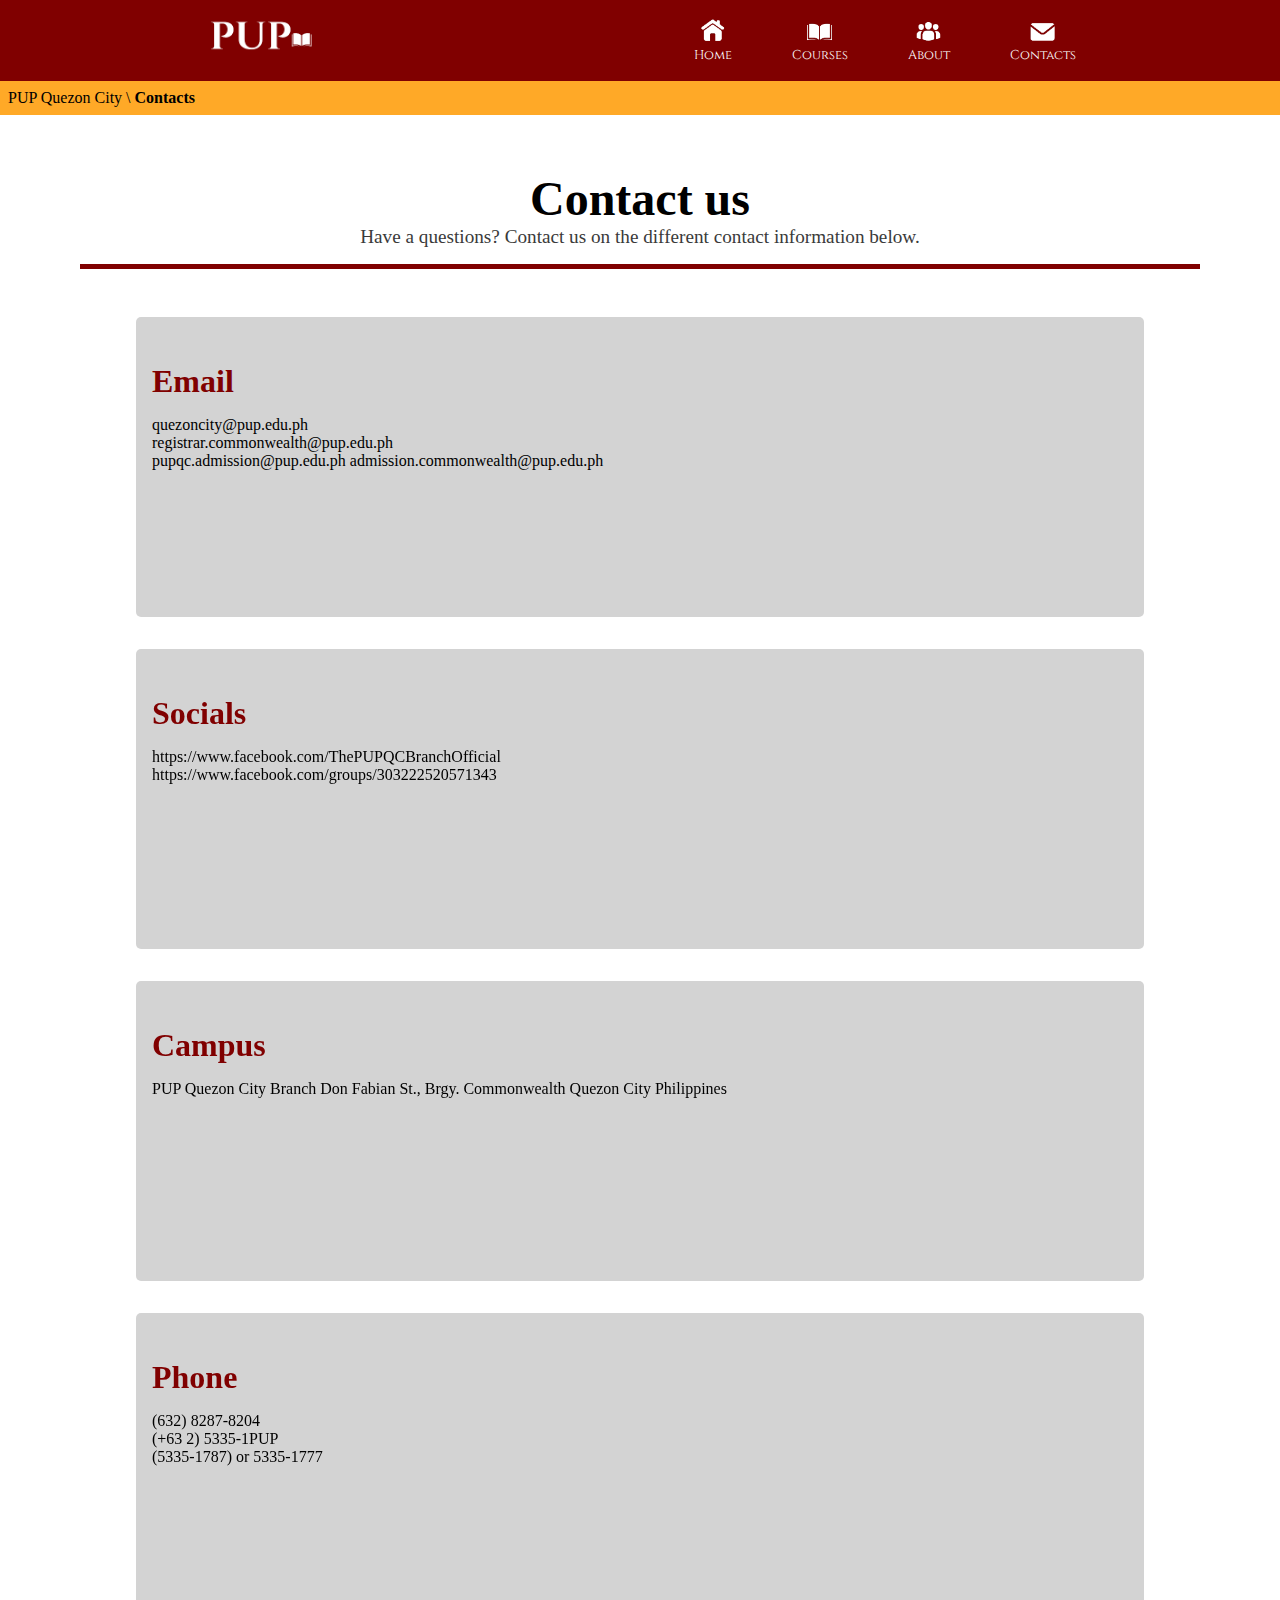
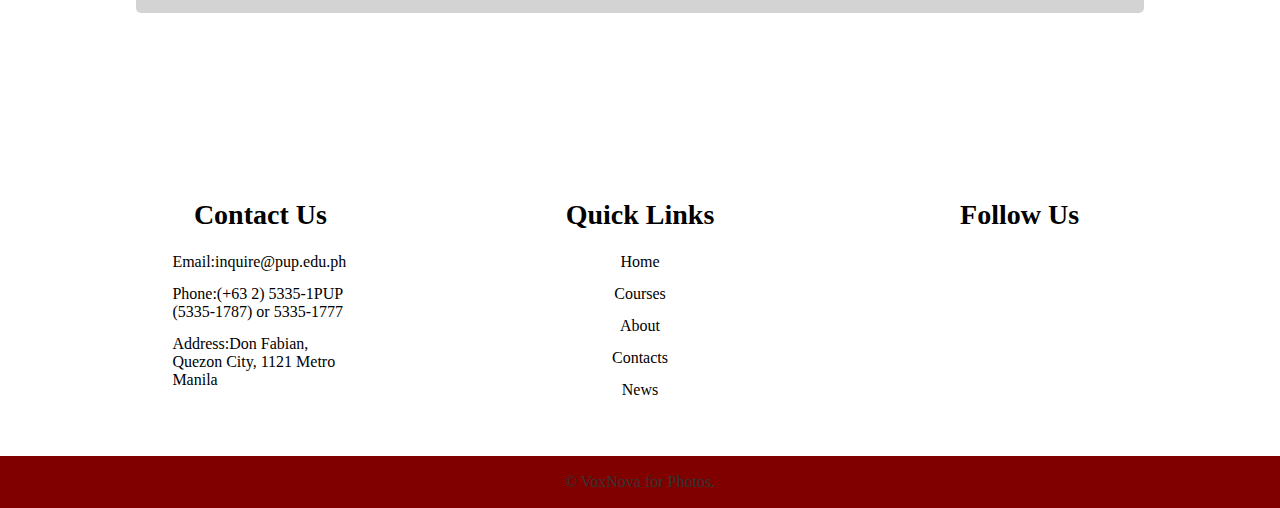
<file: contacts.html>
<!DOCTYPE html>
<html lang="en">
  <head>
    <meta charset="UTF-8" />
    <meta name="viewport" content="width=device-width, initial-scale=1.0" />
    <link href="https://unpkg.com/aos@2.3.1/dist/aos.css" rel="stylesheet" />
    <link rel="stylesheet" href="contacts.css" />
    <link
      rel="stylesheet"
      href="https://cdnjs.cloudflare.com/ajax/libs/font-awesome/6.5.1/css/all.min.css"
      integrity="sha512-DTOQO9RWCH3ppGqcWaEA1BIZOC6xxalwEsw9c2QQeAIftl+Vegovlnee1c9QX4TctnWMn13TZye+giMm8e2LwA=="
      crossorigin="anonymous"
      referrerpolicy="no-referrer"
    />
    <title>Polytechnic University of the Philippines QC | Contacts</title>
  </head>
  <body>
    <div class="wrapper" id="contacts">
      <header>
        <a href="#"><img src="images/logo.png" alt="" /></a>
        <nav>
          <ul class="nav-menu">
            <li class="nav-item">
              <a href="index.html" class="nav-link">
                <img src="images/home.png" alt=""
              /></a>
              <a href="index.html" class="nav-link">Home</a>
            </li>
            <li class="nav-item">
              <a href="academic.html" class="nav-link">
                <img src="images/courses.png" alt=""
              /></a>
              <a href="academic.html">Courses</a>
            </li>
            <li class="nav-item">
              <a href="about.html" class="nav-link">
                <img src="images/about.png" alt=""
              /></a>
              <a href="about.html " class="nav-link">About</a>
            </li>
            <li class="nav-item">
              <a href="contacts.html" class="nav-link">
                <img src="images/email.png" alt=""
              /></a>
              <a href="contacts.html" class="nav-link">Contacts</a>
            </li>
          </ul>
          <div class="hamburger">
            <span class="bar"></span>
            <span class="bar"></span>
            <span class="bar"></span>
          </div>
        </nav>
      </header>

      <main>
        <div class="bookmark">
          <p>PUP Quezon City \ <span class="bookmarkbold">Contacts</span></p>
        </div>
        <div class="maintext">
          <h1 class="contacthead">Contact us</h1>
          <p class="contactpara">
            Have a questions? Contact us on the different contact information
            below.
          </p>
          <span class="line"></span>

          <div class="contactcon" data-aos="fade-up">
            <div class="card">
              <i class="fa-solid fa-envelope fa-2x"></i>
              <div class="containertext">
                <h1>Email</h1>
                <p>quezoncity@pup.edu.ph</p>
                <p>registrar.commonwealth@pup.edu.ph</p>
                <p>
                  pupqc.admission@pup.edu.ph admission.commonwealth@pup.edu.ph
                </p>
              </div>
            </div>

            <div class="card">
              <i class="fa-brands fa-facebook-f fa-2x"></i>
              <div class="containertext">
                <h1>Socials</h1>
                <p class="link"><a href="https://www.facebook.com/ThePUPQCBranchOfficial">https://www.facebook.com/ThePUPQCBranchOfficial</a></p>
                <p class="link"><a href="https://www.facebook.com/groups/303222520571343">https://www.facebook.com/groups/303222520571343</a></p>
              </div>
            </div>

            <div class="card">
              <i class="fa-solid fa-location-dot fa-2x"></i>
              <div class="containertext">
                <h1>Campus</h1>
                <p>
                  PUP Quezon City Branch Don Fabian St., Brgy. Commonwealth
                  Quezon City Philippines
                </p>
              </div>
            </div>

            <div class="card">
              <i class="fa-solid fa-phone fa-2x"></i>
              <div class="containertext">
                <h1>Phone</h1>
                <p>(632) 8287-8204</p>
                <p>(+63 2) 5335-1PUP</p>
                <p>(5335-1787) or 5335-1777</p>
              </div>
            </div>
          </div>
        </div>

        <footer id="contacts">
          <div class="container">
            <div class="footer-content">
              <h3>Contact Us</h3>
              <p>Email:inquire@pup.edu.ph</p>
              <p>Phone:(+63 2) 5335-1PUP (5335-1787) or 5335-1777</p>
              <p>Address:Don Fabian, Quezon City, 1121 Metro Manila</p>
            </div>

            <div class="footer-content">
              <h3>Quick Links</h3>
              <ul class="list">
                <li><a href="index.html" class="link">Home</a></li>
                <li><a href="academic.html" class="link">Courses</a></li>
                <li><a href="about.html" class="link">About</a></li>
                <li><a href="#contacts" class="link">Contacts</a></li>
                <li><a href="index.html#news" class="link">News</a></li>
              </ul>
            </div>

            <div class="footer-content">
              <h3>Follow Us</h3>
              <ul class="social-icons">
                <li>
                  <a
                    href="https://www.facebook.com/ThePUPQCCampusOfficial"
                    target="_blank"
                    ><i class="fab fa-facebook"></i
                  ></a>
                </li>
                <li>
                  <a href="https://twitter.com/ThePUPOfficial" target="_blank"
                    ><i class="fab fa-twitter"></i
                  ></a>
                </li>
                <li>
                  <a
                    href="https://www.instagram.com/thepupofficial/"
                    target="_blank"
                    ><i class="fab fa-instagram"></i
                  ></a>
                </li>
              </ul>
            </div>
          </div>
          <div class="bottom-bar">
            <p>&copy; VoxNova for Photos.</p>
          </div>
        </footer>
      </main>
    </div>
    <script src="script.js"></script>
    <script src="https://unpkg.com/aos@2.3.1/dist/aos.js"></script>
    <script>
      AOS.init();
    </script>
  </body>
</html>
</file>
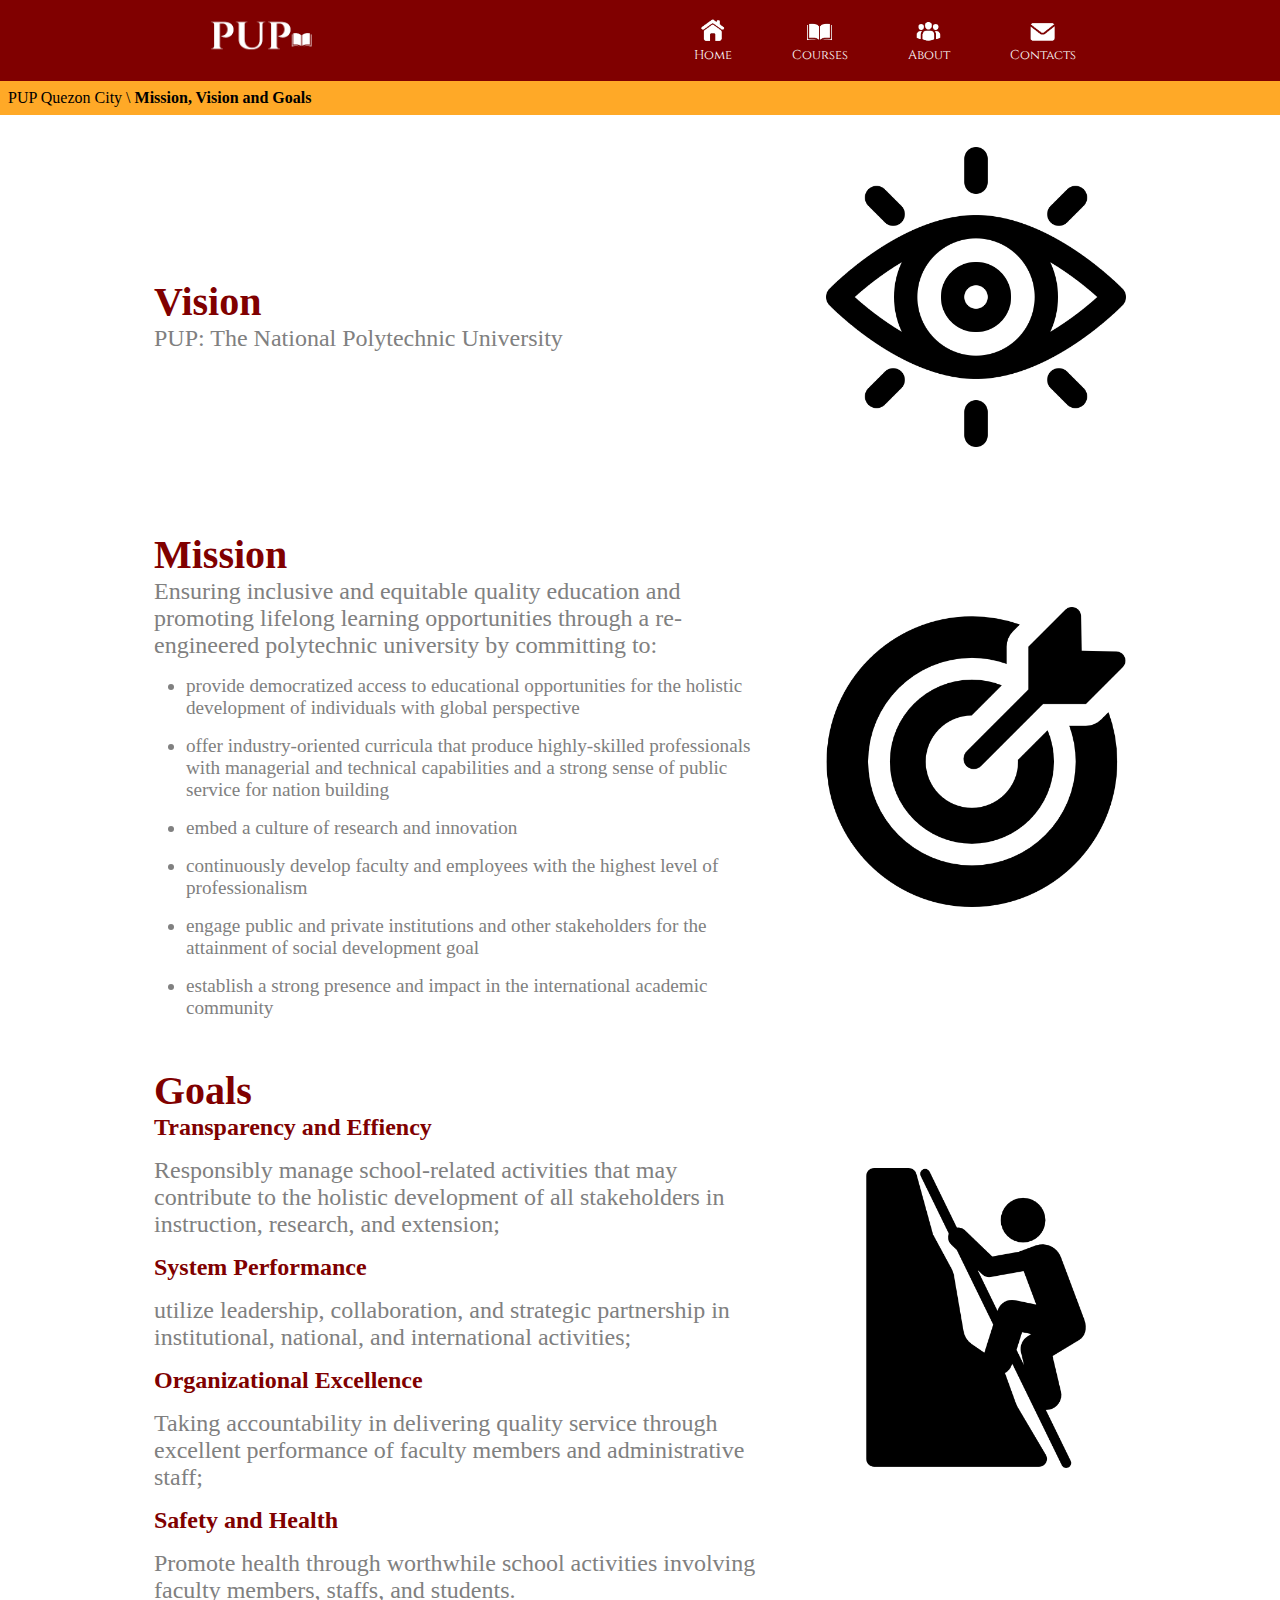
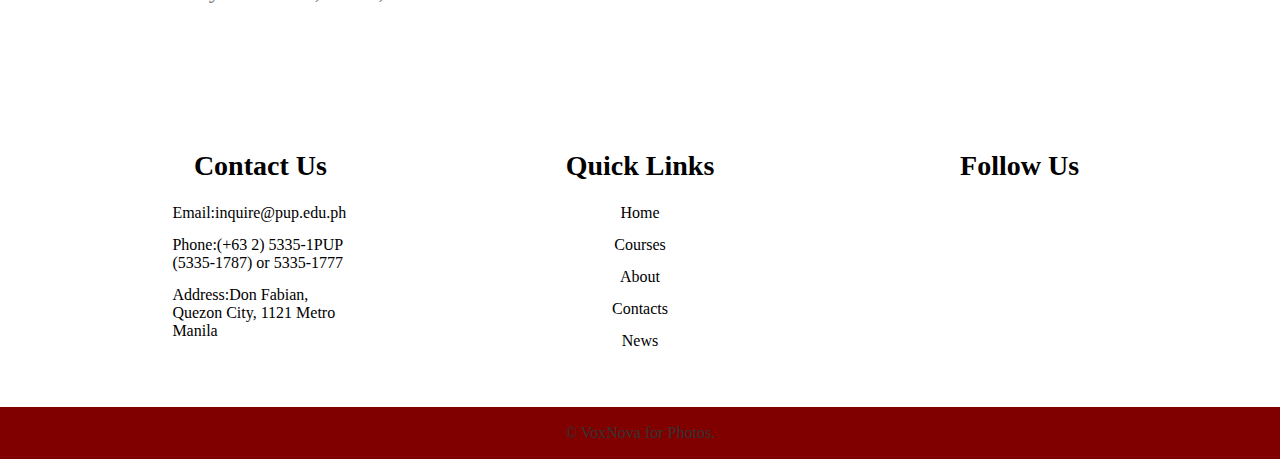
<file: goals.html>
<!DOCTYPE html>
<html lang="en">
  <head>
    <meta charset="UTF-8" />
    <meta name="viewport" content="width=device-width, initial-scale=1.0" />
    <link rel="stylesheet" href="goals.css" />
    <link
      rel="stylesheet"
      href="https://cdnjs.cloudflare.com/ajax/libs/font-awesome/6.5.1/css/all.min.css"
      integrity="sha512-DTOQO9RWCH3ppGqcWaEA1BIZOC6xxalwEsw9c2QQeAIftl+Vegovlnee1c9QX4TctnWMn13TZye+giMm8e2LwA=="
      crossorigin="anonymous"
      referrerpolicy="no-referrer"
    />
    <title>Polytechnic University of the Philippines QC | VMGO</title>
  </head>
  <body>
    <div class="wrapper">
      <header>
        <a href="#"><img src="images/logo.png" alt="" /></a>
        <nav>
          <ul class="nav-menu">
            <li class="nav-item">
              <a href="index.html" class="nav-link">
                <img src="images/home.png" alt=""
              /></a>
              <a href="index.html" class="nav-link">Home</a>
            </li>
            <li class="nav-item">
              <a href="academic.html" class="nav-link">
                <img src="images/courses.png" alt=""
              /></a>
              <a href="academic.html">Courses</a>
            </li>
            <li class="nav-item">
              <a href="about.html" class="nav-link">
                <img src="images/about.png" alt=""
              /></a>
              <a href="about.html " class="nav-link">About</a>
            </li>
            <li class="nav-item">
              <a href="contacts.html" class="nav-link">
                <img src="images/email.png" alt=""
              /></a>
              <a href="contacts.html" class="nav-link">Contacts</a>
            </li>
          </ul>
          <div class="hamburger">
            <span class="bar"></span>
            <span class="bar"></span>
            <span class="bar"></span>
          </div>
        </nav>
      </header>

      <main>
        <div class="bookmark">
          <p>
            PUP Quezon City \
            <span class="bookmarkbold">Mission, Vision and Goals</span>
          </p>
        </div>
        <div class="newscontainer">
          <div class="newsimg newsimg1">
            <a><img data-aos="fade-up" src="newimage/vision.png" alt="" /></a>
          </div>
          <div class="news1text">
            <h1 data-aos="fade-right">Vision</h1>
            <p data-aos="fade-right">
              PUP: The National Polytechnic University
            </p>
          </div>
        </div>
        <div class="newscontainer">
          <div class="newsimg newsimg1">
            <a><img data-aos="fade-up" src="newimage/mission.png" alt="" /></a>
          </div>
          <div class="news1text">
            <h1 data-aos="fade-right">Mission</h1>
            <p data-aos="fade-right">
              Ensuring inclusive and equitable quality education and promoting
              lifelong learning opportunities through a re-engineered
              polytechnic university by committing to:
            </p>
            <ul>
              <li>
                provide democratized access to educational opportunities for the
                holistic development of individuals with global perspective
              </li>
              <li>
                offer industry-oriented curricula that produce highly-skilled
                professionals with managerial and technical capabilities and a
                strong sense of public service for nation building
              </li>
              <li>embed a culture of research and innovation</li>
              <li>
                continuously develop faculty and employees with the highest
                level of professionalism
              </li>
              <li>
                engage public and private institutions and other stakeholders
                for the attainment of social development goal
              </li>
              <li>
                establish a strong presence and impact in the international
                academic community
              </li>
            </ul>
          </div>
        </div>

        <div class="newscontainer">
          <div class="newsimg newsimg1">
            <a><img data-aos="fade-up" src="newimage/goal.png" alt="" /></a>
          </div>
          <div class="news1text">
            <h1>Goals</h1>

            <h4>Transparency and Effiency</h4>
            <p data-aos="fade-right">
              Responsibly manage school-related activities that may contribute
              to the holistic development of all stakeholders in instruction,
              research, and extension;
            </p>

            <h4>System Performance</h4>
            <p data-aos="fade-right">
              utilize leadership, collaboration, and strategic partnership in
              institutional, national, and international activities;
            </p>
            <h4>Organizational Excellence</h4>
            <p data-aos="fade-right">
              Taking accountability in delivering quality service through
              excellent performance of faculty members and administrative staff;
            </p>
            <h4>Safety and Health</h4>
            <p data-aos="fade-right">
              Promote health through worthwhile school activities involving
              faculty members, staffs, and students.
            </p>
          </div>
        </div>
      </main>
      <footer id="contacts">
        <div class="container">
          <div class="footer-content">
            <h3>Contact Us</h3>
            <p>Email:inquire@pup.edu.ph</p>
            <p>Phone:(+63 2) 5335-1PUP (5335-1787) or 5335-1777</p>
            <p>Address:Don Fabian, Quezon City, 1121 Metro Manila</p>
          </div>

          <div class="footer-content">
            <h3>Quick Links</h3>
            <ul class="list">
              <li><a href="index.html" class="link">Home</a></li>
              <li><a href="academic.html" class="link">Courses</a></li>
              <li><a href="about.html" class="link">About</a></li>
              <li><a href="contacts.html" class="link">Contacts</a></li>
              <li><a href="#news" class="link">News</a></li>
            </ul>
          </div>

          <div class="footer-content">
            <h3>Follow Us</h3>
            <ul class="social-icons">
              <li>
                <a
                  href="https://www.facebook.com/ThePUPQCCampusOfficial"
                  target="_blank"
                  ><i class="fab fa-facebook"></i
                ></a>
              </li>
              <li>
                <a href="https://twitter.com/ThePUPOfficial" target="_blank"
                  ><i class="fab fa-twitter"></i
                ></a>
              </li>
              <li>
                <a
                  href="https://www.instagram.com/thepupofficial/"
                  target="_blank"
                  ><i class="fab fa-instagram"></i
                ></a>
              </li>
            </ul>
          </div>
        </div>
        <div class="bottom-bar">
          <p>&copy; VoxNova for Photos.</p>
        </div>
      </footer>
    </div>
    <script src="script.js"></script>
  </body>
</html>
</file>
<file: main.css>
@import url('https://fonts.googleapis.com/css2?family=Cinzel:wght@400;600;700&display=swap');
* {
    margin: 0;
    padding: 0;
    box-sizing: border-box;
    scroll-behavior: smooth;
}

.img {
    background-image: url(images/test3.jpg);
    position: absolute;
    top: 0;
    bottom: 0;
    left: 0;
    right: 0;
    height: 100%;
    width: 100%;
    background-size: cover;
    background-position: center;
    z-index: -1;
}

.img::before {
    content: "";
    position: absolute;
    top: 0;
    bottom: 0;
    left: 0;
    right: 0;
    background-color: rgba(0, 0, 0, 0.5); /* Black color with 50% opacity */
    z-index: 1; /* Place the overlay above the image */
}

.wrapper {
    margin: 0;
    position: relative;
    max-width: none;
}

header {
    display: flex;
    align-items: center;
    justify-content: space-around;
    padding: 1rem;
    background-color: #800000;
    font-family: 'Poppins', sans-serif;
    width: 100%;
    position: sticky;
    top: 0;
    left: 0;
    z-index: 1000;
}

header img {
    height: 45px;
}

.nav-menu {
    display: flex;
    justify-content: space-between;
    gap: 60px;
    align-items: center;
}

ul li a img {
    height: 25px;
}

.nav-list {
    display: flex;
    flex-direction: column;
    align-items: center;
}

nav ul li {
    display: flex;
    flex-direction: column;
    align-items: center;
}

nav ul li a {
    color: #fff;
    font-family: 'Cinzel';
    font-size: 0.8rem;
}


.hamburger {
    display: none;
    cursor: pointer;
}

.bar {
    display: block;
    width: 25px;
    height: 3px;
    margin: 5px auto;
    -webkit-transition: all 0.3s ease-in-out;
    transition: all 0.3s ease-in-out;
    background-color: #fff;
}


.maintext {
    height: 89vh;
    width: 60%;
    padding: 1em 2em 10em;
    position: relative;
}

.maintext h1 {
    font-size: 2.3rem;
    font-family: 'Cinzel';
    color: #fff;
}

.textdiv {
    margin-top: 5rem;
    padding-left: 10vw;
}

.qc {
    text-decoration: underline;
    text-decoration-color: #800000;
    text-decoration-thickness: 5px;
}

.textdiv p {
    margin-top: 1em;
    margin-bottom: 5rem;
    font-weight: 400;
    color: rgb(218, 218, 218);
    font-size: 1.2rem;
}

.mainbtn, .card-text button {
    color: #800000 !important;
    text-transform: uppercase;
    background: #ffffff;
    padding: 20px;
    border: 4px solid #800000 !important;
    border-radius: 6px;
    display: inline-block;
    transition: all 0.3s ease 0s;
}

.mainbtn:hover, .card-text button:hover {
    color: #494949 !important;
    border-radius: 50px;
    border-color: #494949 !important;
    transition: all 0.3s ease 0s;
}


.card-text button {
    position: absolute;
    bottom: 10%;
}




.card-section {
    z-index: 0;
    position: relative;
    top: -85px;
   width: 100%;
}

.cardcontainer {
    position: relative;
   display: flex;
}


.card {
    padding: 2em;
    display: flex;
    flex-direction: column;
    justify-content: center;
    align-items: center;
    width: 25%;
    height: 550px;
    transition: opacity 0.5 ease;
    position: relative;
}

.card:hover {
    opacity: 0.7;
}

.card img {
    height: 60px;
    width: 60px;
    z-index: 2;
    position: absolute;
    top: 15%;
}


.card1 {
    clip-path: polygon(0 0, 100% 11%, 100% 100%, 0% 100%);
    position: relative;
    background-image: url(images/test2.jpg);
    background-position: bottom center;
    background-size: cover;
   
}


.card2 {
    clip-path: polygon(0 11%, 100% 11%, 100% 100%, 0% 100%);
    position: relative;
    background-color: orangered;
    background-image: url(images/puppy.jpg);
    background-repeat: no-repeat;
    background-position: center;
    background-size: cover;
    
}

.card3 {
    clip-path: polygon(0 11%, 100% 11%, 100% 100%, 0% 100%);
    position: relative;
    background-color: orangered;
    background-image: url(images/test1.jpg);
    background-repeat: no-repeat;
    background-position: center;
    background-size: cover;
   
}

.card4 {
    clip-path: polygon(0 11%, 100% 0, 100% 100%, 0% 100%);
   position: relative;
    background-image: url(images/test5.jpg);
    background-repeat: no-repeat;
    background-position: center;
    background-size: cover;
}

.card1::before, .card2::before, .card3::before, .card4::before {
    content: "";
    position: absolute;
    top: 0;
    left: 0;
    right: 0;
    bottom: 0;
    background-color: rgba(128, 0, 0, 0.5); /* Maroon color with 50% opacity */
    z-index: 1; /* Place the overlay above the image */
    border-radius: 5px; /* Match the border-radius of the card */
}

.card-text {
    display: flex;
    flex-direction: column;
    justify-content: center;
    align-items: center;
    z-index: 20;
    color: #fff;
}

.card-text h1 {
    margin-top: 1em;
    position: absolute;
    top: 130px;
}

.line {
    margin-top: 1em;
    margin-bottom: 1.5em;
    width: 150px;
    border-top: 1px solid #fff;
    position: absolute;
    top: 200px;
}

.card-text p {
    font-size: 1.1rem;
    margin-bottom: 2em;
}


/* third */ 

.thirdcon {
    position: relative;
    top: -87px;
}

.slogan {
    width: 100%;
    background-color: #ffa927;
    padding: 2rem;
}

.slogan h1 {
    /* font-family: 'Cinzel'; */
    text-align: center;
    color: #000;
}

.newscontainer {
    position: relative;
    display: flex;
    flex-direction: row-reverse;
    align-items: center;
    justify-content: center;
}

.newsimg {
    position: relative;
}

.newsimg img {
    height: 300px;
    border-radius: 3px;
    margin-bottom: 1rem;
    transition: opacity 0.5s ease;
    
}

.newsimg img:hover {
    opacity: 0.7;
}

.news h1 {
    /* font-family: 'Cinzel'; */
    padding: 1rem;
}

.news1text {
    width: 50%;
}

.news1text p {
    color: gray;
}

.news1text h1:hover, .news2text h1:hover{
    text-decoration: underline;
}

/* Footer */
footer{
        margin-top: 5rem;
        padding-top: 50px;
    }
    .container{
        width: 1140px;
        margin: auto;
        display: flex;
        justify-content: center;
    }
    .footer-content{
        width: 33.3%;
    }
    h3{
        font-size: 28px;
        margin-bottom: 15px;
        text-align: center;
    }
    .footer-content p{
        width:190px;
        margin: auto;
        padding: 7px;
    }
    .footer-content ul{
        text-align: center;
    }
    .list{
        padding: 0;
    }
    .list li{
        width: auto;
        text-align: center;
        list-style-type:none;
        padding: 7px;
        position: relative;
        text-decoration: none;
    }
    .list li::before{
        content: '';
        position: absolute;
        transform: translate(-50%,-50%);
        left: 50%;
        top: 100%;
        width: 0;
        height: 2px;
        background: #800000;
        transition-duration: .5s;
    }
    .list li:hover::before{
        width: 70px;
    }
    .social-icons{
        text-align: center;
        padding: 0;
    }
    .social-icons li{
        display: inline-block;
        text-align: center;
        padding: 5px;
    }
    .social-icons i{
        color: #000;
        font-size: 25px;
    }
    a{
        text-decoration: none;
        color: #000;
    }
    a.link:hover{
        color: #800000;
    }
    .social-icons i:hover{
        color: #800000;
    }
    .bottom-bar{
        background: #800000;
        text-align: center;
        padding: 10px 0;
        margin-top: 50px;
    }
    .bottom-bar p{
        color: #343434;
        margin: 0;
        font-size: 16px;
        padding: 7px;
    }



    /* Responsiveness*/


    @media (max-width: 568px) {


        .maintext {
            padding: 1em;
          }
          .textdiv {
            padding-left: 2vw;
            margin-top: 2rem;
          }
          .maintext .textdiv h1 {
            font-size: 1.5rem;
          }
          .maintext .textdiv p {
            font-size: 1rem;
          }
          .mainbtn {
            padding: 12px;
          }
          

    }

    @media  (max-width: 962px) {
        
        .container {
            width: 100%;
            padding: 0 20px; 
          }

          
        .maintext {
            height: 89vh;
            width: 70%;
            padding: 1em 2em 10em;
            position: relative;
        }

        .maintext h1 {
            font-size: 2rem;
        }

          .textdiv p {
            margin-top: 1em;
            margin-bottom: 5rem;
            font-weight: 400;
            color: rgb(218, 218, 218);
            font-size: 1rem;
        }

          .footer-content {
            width: 100%;
            text-align: center; 
          }
    
          .footer-content h3 {
            font-size: 1.3rem;
          }
    
          .footer-content p {
            font-size: .8rem;
          }
    
          .list li::before {
            width: 0; 
          }

        .cardcontainer {
            flex-wrap: wrap;
          }
          .card {
            width: 50%;
          }

          .card3,.card4 {
            clip-path: none;
        }

        .slogan h1 {
            font-size: 1.5rem;
        }

        .news h1 {
            font-size: 1.3rem;
        }

        .newscontainer {
            padding: 1rem;
        }

        .newsimg img {
            height: 250px;
        }

    }


    @media (max-width: 768px) {

        header {
            align-items: center;
        }

        
        .maintext {
            height: 89vh;
            width: 100%;
            padding: 1em 2em 10em;
            position: relative;
        }

        
        .hamburger {
        display: block;
        }

        .hamburger.active .bar:nth-child(2) {
        opacity: 0;
        }

    
        .hamburger.active .bar:nth-child(1) {
        transform: translateY(8px) rotate(45deg);
        }

        .hamburger.active .bar:nth-child(3) {
        transform: translateY(-8px) rotate(-45deg);
        }

        .nav-menu {
        position: fixed;
        left: -100%;
        top: 70px;
        gap: 0;
        flex-direction: column;
        background-color: #800000;
        width: 100%;
        text-align: center;
        transition: 0.3s;
        }

        .nav-menu {
        position: fixed;
        left: -100%;
        top: 70px;
        gap: 0;
        flex-direction: column;
        background-color: #800000;
        width: 100%;
        text-align: center;
        transition: 0.3s;
        }

        .nav-item {
        margin: 16px 0;
        }

        .nav-menu.active {
        left: 0;
        }




        .maintext h1 {
            font-size: 1.6rem;
            margin-bottom: 1.7rem;
        }

        .maintext p {
            font-size: 1.3rem;
        }

        .maintext button {
            padding: 15px;
            font-size: 0.7rem;
        }

        .cardcontainer, .newscontainer {
          flex-direction: column;
          position: relative;
          margin: 0;
          padding: 0;
        }
        .card {
          margin: 0;
          padding: 0.7rem;
          width: 100%;
        }
        .card img {
            margin-top: 0;
        }

        .card-text h1 {
            font-size: 1.3rem;
        }
        
        .card-text p {
            font-size: 0.9rem
        }

        .card-text button {
            padding: 10px;
        }

        .card1,.card2,.card3,.card4 {
            clip-path: none;
        }

        .slogan h1{
            font-size: 1.5rem;
        }
        
        .news h1{
            font-size: 1rem;
            margin-bottom: 1rem;
        }

        .news1text, .news2text {
            margin: 1.5rem;
        }

        .newsimg img {
            height: 200px;
        }
      }

      @media (max-width: 1280px) {
        .newscontainer {
            padding: 2rem;
        }
        
      }
</file>
<file: about.css>
@import url('https://fonts.googleapis.com/css2?family=Cinzel:wght@400;600;700&display=swap');
* {
    margin: 0;
    padding: 0;
    box-sizing: border-box;
    scroll-behavior: smooth;
}

.wrapper {
    margin: 0;
    position: relative;
    max-width: none;
}

header {
    display: flex;
    align-items: center;
    justify-content: space-around;
    padding: 1rem;
    background-color: #800000;
    font-family: 'Poppins', sans-serif;
    width: 100%;
    position: sticky;
    top: 0;
    left: 0;
    z-index: 1000;
}

header img {
    height: 45px;
}

.nav-menu {
    display: flex;
    justify-content: space-between;
    gap: 60px;
    align-items: center;
}

ul li a img {
    height: 25px;
}

.nav-list {
    display: flex;
    flex-direction: column;
    align-items: center;
}

nav ul li {
    display: flex;
    flex-direction: column;
    align-items: center;
}

nav ul li a {
    color: #fff;
    font-family: 'Cinzel';
    font-size: 0.8rem;
}


.hamburger {
    display: none;
    cursor: pointer;
}

.bar {
    display: block;
    width: 25px;
    height: 3px;
    margin: 5px auto;
    -webkit-transition: all 0.3s ease-in-out;
    transition: all 0.3s ease-in-out;
    background-color: #fff;
}



.bookmark {
    width: 100%;
    background-color: #ffa927;
}

.bookmark p {
    font-size: 1rem;
    padding: 0.5rem;
}

.bookmarkbold {
    font-weight: bold;
}


.maincontainer {
    display: flex;
    justify-content: center;
    flex-direction: row;
    align-items: center;
}

.maintext {
    padding: 2rem;
    width: 50%;
}

.maintext h1 {
    font-size: 3rem;
    color: #800000;
}

.maintext p {
    font-size: 1.2rem;
    color: #5c5c5c;
}

.subimg img {
    width: 700px;
    border-radius: 5px;
    margin-bottom: 2rem;
}

.subimg iframe {
    border-radius: 5px;
    width: 700px;
}


.myimg img {
    transition: opacity 0.5 ease;
    height: 150px;
    width: 200px;
}

.myimg img:hover {
    opacity: 0.7;
}

.facilities {
    padding: 0 2rem;
}

.facilities h1 {
    font-size: 2.3rem;
    margin-bottom: 1rem;
    color: #800000;
}

.facilities h4 {
    font-size: 1.3rem;
    color: #5c5c5c;
    margin-bottom: 1.4em;

}



/* footer */
footer{
    margin-top: 5rem;
    padding-top: 50px;
}
.container{
    width: 1140px;
    margin: auto;
    display: flex;
    justify-content: center;
}
.footer-content{
    width: 33.3%;
}
h3{
    font-size: 28px;
    margin-bottom: 15px;
    text-align: center;
}
.footer-content p{
    width:190px;
    margin: auto;
    padding: 7px;
}
.footer-content ul{
    text-align: center;
}
.list{
    padding: 0;
}
.list li{
    width: auto;
    text-align: center;
    list-style-type:none;
    padding: 7px;
    position: relative;
    text-decoration: none;
}
.list li::before{
    content: '';
    position: absolute;
    transform: translate(-50%,-50%);
    left: 50%;
    top: 100%;
    width: 0;
    height: 2px;
    background: #800000;
    transition-duration: .5s;
}
.list li:hover::before{
    width: 70px;
}
.social-icons{
    text-align: center;
    padding: 0;
}
.social-icons li{
    display: inline-block;
    text-align: center;
    padding: 5px;
}
.social-icons i{
    color: #000;
    font-size: 25px;
}
a{
    text-decoration: none;
    color: #000;
}
a.link:hover{
    color: #800000;
}
.social-icons i:hover{
    color: #800000;
}
.bottom-bar{
    background: #800000;
    text-align: center;
    padding: 10px 0;
    margin-top: 50px;
}
.bottom-bar p{
    color: #343434;
    margin: 0;
    font-size: 16px;
    padding: 7px;
}


@media (max-width: 500px) {
    .subimg img, .subimg iframe {
        width: 350px;
    }
    
}

@media (max-width: 560px) {
    .maintext h1 {
        font-size: 2rem;
    }

    .maintext p {
        font-size: 1rem;
    }

    .facilities h1 {
        font-size: 1.5rem;
    }

    .facilities h4 {
        font-size: 1rem;
    }
}

@media (max-width: 996px) {

    .maincontainer {
        display: flex;
        flex-direction: column;
    }

    .maintext {
        width: 100%;
    }

    .container {
        width: 100%;
        padding: 0 20px; 
      }
      .footer-content {
        width: 100%;
        text-align: center; 
      }

      .footer-content h3 {
        font-size: 1.3rem;
      }

      .footer-content p {
        font-size: .8rem;
      }

      .list li::before {
        width: 0; 
      }
}


@media (max-width: 768px) {

   
    header {
        align-items: center;
    }

    
    .hamburger {
    display: block;
    }

    .hamburger.active .bar:nth-child(2) {
    opacity: 0;
    }


    .hamburger.active .bar:nth-child(1) {
    transform: translateY(8px) rotate(45deg);
    }

    .hamburger.active .bar:nth-child(3) {
    transform: translateY(-8px) rotate(-45deg);
    }

    .nav-menu {
    position: fixed;
    left: -100%;
    top: 70px;
    gap: 0;
    flex-direction: column;
    background-color: #800000;
    width: 100%;
    text-align: center;
    transition: 0.3s;
    }

    .nav-menu {
    position: fixed;
    left: -100%;
    top: 70px;
    gap: 0;
    flex-direction: column;
    background-color: #800000;
    width: 100%;
    text-align: center;
    transition: 0.3s;
    }

    .nav-item {
    margin: 16px 0;
    }

    .nav-menu.active {
    left: 0;
    }



    .maintext h1 {
        font-size: 2.5rem;
    }

    .facilities h1 {
        font-size: 1.5rem;
    }

    .facilities h4 {
        font-size: 1.2rem;

    }


  }
</file>
<file: academic.css>
@import url('https://fonts.googleapis.com/css2?family=Cinzel:wght@400;600;700&display=swap');
* {
    margin: 0;
    padding: 0;
    box-sizing: border-box;
    scroll-behavior: smooth;
}

.wrapper {
    margin: 0;
    position: relative;
    max-width: none;
}

header {
    display: flex;
    align-items: center;
    justify-content: space-around;
    padding: 1rem;
    background-color: #800000;
    font-family: 'Poppins', sans-serif;
    width: 100%;
    position: sticky;
    top: 0;
    left: 0;
    z-index: 1000;
}

header img {
    height: 45px;
}

.nav-menu {
    display: flex;
    justify-content: space-between;
    gap: 60px;
    align-items: center;
}

ul li a img {
    height: 25px;
}

.nav-list {
    display: flex;
    flex-direction: column;
    align-items: center;
}

nav ul li {
    display: flex;
    flex-direction: column;
    align-items: center;
}

nav ul li a {
    color: #fff;
    font-family: 'Cinzel';
    font-size: 0.8rem;
}


.hamburger {
    display: none;
    cursor: pointer;
}

.bar {
    display: block;
    width: 25px;
    height: 3px;
    margin: 5px auto;
    -webkit-transition: all 0.3s ease-in-out;
    transition: all 0.3s ease-in-out;
    background-color: #fff;
}



.bookmark {
    width: 100%;
    background-color: #ffa927;
}

.bookmark p {
    font-size: 1rem;
    padding: 0.5rem;
}

.bookmarkbold {
    font-weight: bold;
}

.maintext {
    padding: 2.5rem 4rem;
    margin: 1rem;
}

.maintext h1 {
    font-size: 2.5rem;
}

span.line {
    display: block;
    width: 100%;
    margin-top: 1rem;
    margin-bottom: 2rem;
    border-top: 5px solid #800000;
}

.maintext h2 {
    font-size: 1.7rem;
    margin-bottom: 0.3rem;
}

.maintext p {
    color: rgb(116, 116, 116);
    font-size: 1.3rem;
}

h4 {
    font-size: 1.3rem;
    margin-top: 3rem;
}

a {
    text-decoration: none;
    color: rgb(116, 116, 116);
}

a:hover {
    color: #800000;
    text-decoration: underline;
}


.card-section {
   width: 100%;
}

.cardcontainer {
   display: flex;
   justify-content: center;
   align-items: center;
}


.card {
    margin: 2em;
    border-radius: 10px;
    background-color: #800000;
    padding: 0 2em;
    display: flex;
    flex-direction: column;
    justify-content: center;
    align-items: center;
    width: 25%;
    height: 550px;
    transition: opacity 0.5 ease;
    position: relative;
}

.card:hover {
    opacity: 0.7;
}

.card img {
    height: 60px;
    width: 60px;
    z-index: 2;
    position: absolute;
    top: 50px;
}


.card-text {
    display: flex;
    flex-direction: column;
    justify-content: center;
    align-items: center;
    z-index: 20;
    color: #fff;
}

.card-text h1 {
    text-align: center;
    margin-top: 1em;
    position: absolute;
    top: 20%;
    font-size: 1.2rem;
}

.line {
    margin-top: 1em;
    margin-bottom: 1.5em;
    width: 150px;
    border-top: 1px solid #fff;
}

.card-text p {
    color: rgb(204, 204, 204);
    font-size: 1.1rem;
    /* margin-bottom: 2em; */
}

.card-text button {
    color: #800000 !important;
    text-transform: uppercase;
    background: #ffffff;
    padding: 20px;
    border: 4px solid #800000 !important;
    border-radius: 6px;
    display: inline-block;
    transition: all 0.3s ease 0s;
    margin-top: auto; 
    position: absolute;
    bottom: 8%;
}

.card-text button:hover {
    color: #494949 !important;
    border-radius: 50px;
    border-color: #494949 !important;
    transition: all 0.3s ease 0s;
}












/* footer */
footer{
    margin-top: 5rem;
    padding-top: 50px;
}
.container{
    width: 1140px;
    margin: auto;
    display: flex;
    justify-content: center;
}
.footer-content{
    width: 33.3%;
}
h3{
    font-size: 28px;
    margin-bottom: 15px;
    text-align: center;
}
.footer-content p{
    width:190px;
    margin: auto;
    padding: 7px;
}
.footer-content ul{
    text-align: center;
}
.list{
    padding: 0;
}
.list li{
    width: auto;
    text-align: center;
    list-style-type:none;
    padding: 7px;
    position: relative;
    text-decoration: none;
}
.list li::before{
    content: '';
    position: absolute;
    transform: translate(-50%,-50%);
    left: 50%;
    top: 100%;
    width: 0;
    height: 2px;
    background: #800000;
    transition-duration: .5s;
}
.list li:hover::before{
    width: 70px;
}
.social-icons{
    text-align: center;
    padding: 0;
}
.social-icons li{
    display: inline-block;
    text-align: center;
    padding: 5px;
}
.social-icons i{
    color: #000;
    font-size: 25px;
}
a{
    text-decoration: none;
    color: #000;
}
a.link:hover{
    color: #800000;
}
.social-icons i:hover{
    color: #800000;
}
.bottom-bar{
    background: #800000;
    text-align: center;
    padding: 10px 0;
    margin-top: 50px;
}
.bottom-bar p{
    color: #343434;
    margin: 0;
    font-size: 16px;
    padding: 7px;
}



@media (max-width: 768px) {

    
    header {
        align-items: center;
    }

    
    .hamburger {
    display: block;
    }

    .hamburger.active .bar:nth-child(2) {
    opacity: 0;
    }


    .hamburger.active .bar:nth-child(1) {
    transform: translateY(8px) rotate(45deg);
    }

    .hamburger.active .bar:nth-child(3) {
    transform: translateY(-8px) rotate(-45deg);
    }

    .nav-menu {
    position: fixed;
    left: -100%;
    top: 70px;
    gap: 0;
    flex-direction: column;
    background-color: #800000;
    width: 100%;
    text-align: center;
    transition: 0.3s;
    }

    .nav-menu {
    position: fixed;
    left: -100%;
    top: 70px;
    gap: 0;
    flex-direction: column;
    background-color: #800000;
    width: 100%;
    text-align: center;
    transition: 0.3s;
    }

    .nav-item {
    margin: 16px 0;
    }

    .nav-menu.active {
    left: 0;
    }




    .cardcontainer {
      flex-direction: column;
      position: relative;
      margin: 0;
      padding: 0;
    }
    .card {
      margin: 10px;
      padding: 0.7rem;
      width: 100%;
    }
    .card img {
        margin-top: 0;
    }

    .card-text h1 {
        font-size: 1.3rem;
    }
    
    .card-text p {
        font-size: 0.9rem
    }

    .card-text button {
        padding: 10px;
    }
}

@media (max-width: 1280px) {
    .card {
        margin: 10px;
        padding: 0.7rem;
        width: 100%;
      }
      .card img {
          margin-top: 0;
      }
  
      .card-text h1 {
          font-size: 1.3rem;
      }
      
      .card-text p {
          font-size: 0.9rem
      }
  
      .card-text button {
          padding: 10px;
      }



}

@media (max-width: 996px) {

    .maincontainer {
        display: flex;
        flex-direction: column;
    }

    .maintext {
        width: 100%;
    }

    .container {
        width: 100%;
        padding: 0 20px; 
      }
      .footer-content {
        width: 100%;
        text-align: center; 
      }

      .footer-content h3 {
        font-size: 1.3rem;
      }

      .footer-content p {
        font-size: .8rem;
      }

      .list li::before {
        width: 0; 
      }
}

.img img{
    width: 25%;
    height: 50vh;
    display: flex;
    flex-direction: row;
}

@media  (max-width: 768px){
    .img img {
        display: flex;
        flex-direction: column;
    }

    .maintext h1{
        font-size: 2rem;
    }

    .maintext h2 {
        font-size: 1.3rem;
    }

    .maintext p {
        font-size: 1rem;
    }

    .card-text h1{
        font-size: 1.5rem;
    }
}

@media  (max-width: 400px){

    .maintext h1{
        font-size: 1.5rem;
    }

    .maintext h2 {
        font-size: 1.2rem;
    }

    .maintext p {
        font-size: 0.9rem;
    }

    .card-text h1{
        font-size: 1rem;
    }
}
</file>
<file: admission.css>
@import url('https://fonts.googleapis.com/css2?family=Cinzel:wght@400;600;700&display=swap');
* {
    margin: 0;
    padding: 0;
    box-sizing: border-box;
    scroll-behavior: smooth;
}

body {
    display: flex;
    flex-direction: column;
    min-height: 100vh; /* Ensure the body takes up the full height of the viewport */
}


.wrapper {
    margin: 0;
    position: relative;
    max-width: none;
}

header {
    display: flex;
    align-items: center;
    justify-content: space-around;
    padding: 1rem;
    background-color: #800000;
    font-family: 'Poppins', sans-serif;
    width: 100%;
    position: sticky;
    top: 0;
    left: 0;
    z-index: 1000;
}

header img {
    height: 45px;
}

.nav-menu {
    display: flex;
    justify-content: space-between;
    gap: 60px;
    align-items: center;
}

ul li a img {
    height: 25px;
}

.nav-list {
    display: flex;
    flex-direction: column;
    align-items: center;
}

nav ul li {
    display: flex;
    flex-direction: column;
    align-items: center;
}

nav ul li a {
    color: #fff;
    font-family: 'Cinzel';
    font-size: 0.8rem;
}


.hamburger {
    display: none;
    cursor: pointer;
}

.bar {
    display: block;
    width: 25px;
    height: 3px;
    margin: 5px auto;
    -webkit-transition: all 0.3s ease-in-out;
    transition: all 0.3s ease-in-out;
    background-color: #fff;
}



.bookmark {
    width: 100%;
    background-color: #ffa927;
}

.bookmark p {
    font-size: 1rem;
    padding: 0.5rem;
}

.bookmarkbold {
    font-weight: bold;
}

a {
    text-decoration: none;
    color: #800000;
    font-size: 1rem;
}

button {
    color: #800000 !important;
    text-transform: uppercase;
    background: #ffffff;
    padding: 20px;
    border: 4px solid #800000 !important;
    border-radius: 6px;
    display: inline-block;
    transition: all 0.3s ease 0s;
}

.card-text button:hover {
    color: #494949 !important;
    border-radius: 50px;
    border-color: #494949 !important;
    transition: all 0.3s ease 0s;
}

a:hover {
    text-decoration: underline;
}

.maintext {
    display: flex;
    flex-direction: column;
    justify-content: center;
    align-items: center;
    margin-top: 3rem;
}

.maintext h1 {
    font-size: 2.3rem;
    margin-bottom: 1rem;
}


/* footer */
footer{

    width: 100%;
    margin-top: auto;
    padding-top: 50px;
}
.container{
    width: 1140px;
    margin: auto;
    display: flex;
    justify-content: center;
}
.footer-content{
    width: 33.3%;
}
h3{
    font-size: 28px;
    margin-bottom: 15px;
    text-align: center;
}
.footer-content p{
    width:190px;
    margin: auto;
    padding: 7px;
}
.footer-content ul{
    text-align: center;
}
.list{
    padding: 0;
}
.list li{
    width: auto;
    text-align: center;
    list-style-type:none;
    padding: 7px;
    position: relative;
    text-decoration: none;
}
.list li::before{
    content: '';
    position: absolute;
    transform: translate(-50%,-50%);
    left: 50%;
    top: 100%;
    width: 0;
    height: 2px;
    background: #800000;
    transition-duration: .5s;
}
.list li:hover::before{
    width: 70px;
}
.social-icons{
    text-align: center;
    padding: 0;
}
.social-icons li{
    display: inline-block;
    text-align: center;
    padding: 5px;
}
.social-icons i{
    color: #000;
    font-size: 25px;
}
a{
    text-decoration: none;
    color: #000;
}
a.link:hover{
    color: #800000;
}
.social-icons i:hover{
    color: #800000;
}
.bottom-bar{
    background: #800000;
    text-align: center;
    padding: 10px 0;
    margin-top: 50px;
}
.bottom-bar p{
    color: #343434;
    margin: 0;
    font-size: 16px;
    padding: 7px;
}


@media (max-width: 768px) {

    
    header {
        align-items: center;
    }

    
    .hamburger {
    display: block;
    }

    .hamburger.active .bar:nth-child(2) {
    opacity: 0;
    }


    .hamburger.active .bar:nth-child(1) {
    transform: translateY(8px) rotate(45deg);
    }

    .hamburger.active .bar:nth-child(3) {
    transform: translateY(-8px) rotate(-45deg);
    }

    .nav-menu {
    position: fixed;
    left: -100%;
    top: 70px;
    gap: 0;
    flex-direction: column;
    background-color: #800000;
    width: 100%;
    text-align: center;
    transition: 0.3s;
    }

    .nav-menu {
    position: fixed;
    left: -100%;
    top: 70px;
    gap: 0;
    flex-direction: column;
    background-color: #800000;
    width: 100%;
    text-align: center;
    transition: 0.3s;
    }

    .nav-item {
    margin: 16px 0;
    }

    .nav-menu.active {
    left: 0;
    }



    .maintext h1 {
        font-size: 1.5rem;
    }

    .btn button {
        padding: 10px;
    }
   
    .container {
        width: 100%;
        padding: 0 20px; 
      }
      .footer-content {
        width: 100%;
        text-align: center; 
      }

      .footer-content h3 {
        font-size: 1.3rem;
      }

      .footer-content p {
        font-size: .8rem;
      }

      .list li::before {
        width: 0; 
      }

  }

  @media (max-width: 500px) {

    header {
        align-items: center;
        padding: .4rem 1rem;
    }

    .maintext h1 {
        font-size: 1rem;
    }

    .btn button {
        padding: 2px;
    }
   


  }
</file>
<file: contacts.css>
@import url('https://fonts.googleapis.com/css2?family=Cinzel:wght@400;600;700&display=swap');
* {
    margin: 0;
    padding: 0;
    box-sizing: border-box;
    scroll-behavior: smooth;
}

.wrapper {
    margin: 0;
    position: relative;
    max-width: none;
}

header {
    display: flex;
    align-items: center;
    justify-content: space-around;
    padding: 1rem;
    background-color: #800000;
    font-family: 'Poppins', sans-serif;
    width: 100%;
    position: sticky;
    top: 0;
    left: 0;
    z-index: 1000;
}

header img {
    height: 45px;
}

.nav-menu {
    display: flex;
    justify-content: space-between;
    gap: 60px;
    align-items: center;
}

ul li a img {
    height: 25px;
}

.nav-list {
    display: flex;
    flex-direction: column;
    align-items: center;
}

nav ul li {
    display: flex;
    flex-direction: column;
    align-items: center;
}

nav ul li a {
    color: #fff;
    font-family: 'Cinzel';
    font-size: 0.8rem;
}


.hamburger {
    display: none;
    cursor: pointer;
}

.bar {
    display: block;
    width: 25px;
    height: 3px;
    margin: 5px auto;
    -webkit-transition: all 0.3s ease-in-out;
    transition: all 0.3s ease-in-out;
    background-color: #fff;
}



.bookmark {
    width: 100%;
    background-color: #ffa927;
}

.bookmark p {
    font-size: 1rem;
    padding: 0.5rem;
}

.bookmarkbold {
    font-weight: bold;
}


.maintext {
    padding: 2.5rem 4rem;
    margin: 1rem;
}


.maintext .contacthead{
    text-align: center;
    font-size: 3rem;
}

.maintext .contactpara {
    text-align: center;
    font-size: 1.2rem;
    color: #3a3a3a;
}

span.line {
    display: block;
    width: 100%;
    margin-top: 1rem;
    margin-bottom: 2rem;
    border-top: 5px solid #800000;
}


.contactcon {
    display: flex;
}

.containertext {
    width: 100%;
    overflow: hidden;
    text-overflow: ellipsis;

}


.card {
    padding: 1rem;
    border-radius: 5px;
    margin: 1em;
    background-color: lightgray;
    height: 300px;
    width: 25%;
    display: flex;
    flex-direction: column;
    gap: 30px;
}

.card:hover {
    background-color: #6600002d;
}

.containertext h1 {
    color: #800000;
    font-size: 2rem;
    margin-bottom: 1rem;
}

.fa-envelope, .fa-facebook-f, .fa-location-dot, .fa-phone {
    color: #800000;
}


/* footer */

footer{
    margin-top: 5rem;
    padding-top: 50px;
}
.container{
    width: 1140px;
    margin: auto;
    display: flex;
    justify-content: center;
}
.footer-content{
    width: 33.3%;
}
h3{
    font-size: 28px;
    margin-bottom: 15px;
    text-align: center;
}
.footer-content p{
    width:190px;
    margin: auto;
    padding: 7px;
}
.footer-content ul{
    text-align: center;
}
.list{
    padding: 0;
}
.list li{
    width: auto;
    text-align: center;
    list-style-type:none;
    padding: 7px;
    position: relative;
    text-decoration: none;
}
.list li::before{
    content: '';
    position: absolute;
    transform: translate(-50%,-50%);
    left: 50%;
    top: 100%;
    width: 0;
    height: 2px;
    background: #800000;
    transition-duration: .5s;
}
.list li:hover::before{
    width: 70px;
}
.social-icons{
    text-align: center;
    padding: 0;
}
.social-icons li{
    display: inline-block;
    text-align: center;
    padding: 5px;
}
.social-icons i{
    color: #000;
    font-size: 25px;
}
a{
    text-decoration: none;
    color: #000;
}
a.link:hover{
    color: #800000;
}
.social-icons i:hover{
    color: #800000;
}
.bottom-bar{
    background: #800000;
    text-align: center;
    padding: 10px 0;
    margin-top: 50px;
}
.bottom-bar p{
    color: #343434;
    margin: 0;
    font-size: 16px;
    padding: 7px;
}

.link a:hover {
    color: #800000;
}

/* responsive */


@media (max-width: 768px) {

    
    header {
        align-items: center;
    }

    
    .hamburger {
    display: block;
    }

    .hamburger.active .bar:nth-child(2) {
    opacity: 0;
    }


    .hamburger.active .bar:nth-child(1) {
    transform: translateY(8px) rotate(45deg);
    }

    .hamburger.active .bar:nth-child(3) {
    transform: translateY(-8px) rotate(-45deg);
    }

    .nav-menu {
    position: fixed;
    left: -100%;
    top: 70px;
    gap: 0;
    flex-direction: column;
    background-color: #800000;
    width: 100%;
    text-align: center;
    transition: 0.3s;
    }

    .nav-menu {
    position: fixed;
    left: -100%;
    top: 70px;
    gap: 0;
    flex-direction: column;
    background-color: #800000;
    width: 100%;
    text-align: center;
    transition: 0.3s;
    }

    .nav-item {
    margin: 16px 0;
    }

    .nav-menu.active {
    left: 0;
    }



    .maintext {
        margin: 0.8rem;
        padding: 2rem 3.5rem;
    }

    .maintext h1 {
        font-size: 2rem;
    }

    .maintext h2 {
        font-size: 1.4rem;
    }

    .maintext p {
        font-size: 1rem;
    }

}


@media (max-width: 500px) {
    header img {
      height: 35px;
    }

    .card {
        height: auto;
      }

    .maintext .contacthead{
        font-size: 2rem;
    }

    .maintext .contactpara {
        font-size: 1.1rem;
    }
  
    .nav-menu {
      gap: 30px;
    }
    
    .fa-envelope, .fa-facebook-f, .fa-location-dot, .fa-phone {
    height: 20px;
    }
    
    .containertext h1{
        font-size: 1.5rem;
    }
    
  }

  @media (max-width: 430px) {
   
    .maintext .contacthead{
        font-size: 1.7rem;
    }

    .card {
        overflow: hidden;
        width: auto;
        height: auto;
        padding: 0.5;
    }

    .maintext .contactpara {
        font-size: 1rem;
    }
  
    .nav-menu {
      gap: 30px;
    }
    
    .fa-envelope, .fa-facebook-f, .fa-location-dot, .fa-phone {
    height: 10px;
    }
    
    .containertext h1{
        font-size: 1rem;
    }

    .containertext p {
        font-size: 0.7rem;
    }

    
  }


  @media (max-width: 1024px) {



    .container {
        width: 100%;
        padding: 0 20px; 
      }
      .footer-content {
        width: 100%;
        text-align: center; 
      }

      .footer-content h3 {
        font-size: 1.3rem;
      }

      .footer-content p {
        font-size: .8rem;
      }

      .list li::before {
        width: 0; 
      }
  }

  @media (max-width: 1280px) {
    .contactcon {
      flex-direction: column;
      align-items: center;
    }
    
    .card {
      width: 90%;
    }
  }
</file>
<file: goals.css>
@import url('https://fonts.googleapis.com/css2?family=Cinzel:wght@400;600;700&display=swap');
* {
    margin: 0;
    padding: 0;
    box-sizing: border-box;
    scroll-behavior: smooth;
}

.wrapper {
    margin: 0;
    position: relative;
    max-width: none;
}

header {
    display: flex;
    align-items: center;
    justify-content: space-around;
    padding: 1rem;
    background-color: #800000;
    font-family: 'Poppins', sans-serif;
    width: 100%;
    position: sticky;
    top: 0;
    left: 0;
    z-index: 1000;
}
header img {
    height: 45px;
}

.nav-menu {
    display: flex;
    justify-content: space-between;
    gap: 60px;
    align-items: center;
}

ul li a img {
    height: 25px;
}

.nav-list {
    display: flex;
    flex-direction: column;
    align-items: center;
}

nav ul li {
    display: flex;
    flex-direction: column;
    align-items: center;
}

nav ul li a {
    color: #fff;
    font-family: 'Cinzel';
    font-size: 0.8rem;
}


.hamburger {
    display: none;
    cursor: pointer;
}

.bar {
    display: block;
    width: 25px;
    height: 3px;
    margin: 5px auto;
    -webkit-transition: all 0.3s ease-in-out;
    transition: all 0.3s ease-in-out;
    background-color: #fff;
}



.bookmark {
    width: 100%;
    background-color: #ffa927;
}

.bookmark p {
    font-size: 1rem;
    padding: 0.5rem;
}

.bookmarkbold {
    font-weight: bold;
}

.newscontainer {
    position: relative;
    display: flex;
    flex-direction: row-reverse;
    align-items: center;
    margin: 2rem 1rem;
    justify-content: center;
    gap: 3rem;
}

.newsimg {
    position: relative;
}

.newsimg img {
    height: 300px;
    border-radius: 5px;
    margin-bottom: 3rem;
    transition: opacity 0.5s ease;
    
}


.news1text ul li {
    color: gray;
    margin: 1rem;
    font-size: 1.2rem;
    margin-left: 2rem;
}

.newsimg img:hover {
    opacity: 0.7;
}

.news h1 {
    padding: 1rem;
}

.news1text {
    width: 50%;
}

.news1text h1 {
    font-size: 2.5rem;
    /* margin-bottom: 1rem; */
    color: #800000;
}

.news1text p {
    font-size: 1.5rem;
    color: gray;
    margin-bottom: 1rem;
}

.news1text h1:hover, .news2text h1:hover{
    text-decoration: underline;
}

.news1text h4 {
    font-size: 1.5rem;
    color: #800000;
    margin-bottom: 1rem;
}



footer{
    margin-top: 5rem;
    padding-top: 50px;
}
.container{
    width: 1140px;
    margin: auto;
    display: flex;
    justify-content: center;
}
.footer-content{
    width: 33.3%;
}
h3{
    font-size: 28px;
    margin-bottom: 15px;
    text-align: center;
}
.footer-content p{
    width:190px;
    margin: auto;
    padding: 7px;
}
.footer-content ul{
    text-align: center;
}
.list{
    padding: 0;
}
.list li{
    width: auto;
    text-align: center;
    list-style-type:none;
    padding: 7px;
    position: relative;
    text-decoration: none;
}
.list li::before{
    content: '';
    position: absolute;
    transform: translate(-50%,-50%);
    left: 50%;
    top: 100%;
    width: 0;
    height: 2px;
    background: #800000;
    transition-duration: .5s;
}
.list li:hover::before{
    width: 70px;
}
.social-icons{
    text-align: center;
    padding: 0;
}
.social-icons li{
    display: inline-block;
    text-align: center;
    padding: 5px;
}
.social-icons i{
    color: #000;
    font-size: 25px;
}
a{
    text-decoration: none;
    color: #000;
}
a.link:hover{
    color: #800000;
}
.social-icons i:hover{
    color: #800000;
}
.bottom-bar{
    background: #800000;
    text-align: center;
    padding: 10px 0;
    margin-top: 50px;
}
.bottom-bar p{
    color: #343434;
    margin: 0;
    font-size: 16px;
    padding: 7px;
}



@media (max-width: 768px) {

    header {
        align-items: center;
    }

    
    .hamburger {
    display: block;
    }

    .hamburger.active .bar:nth-child(2) {
    opacity: 0;
    }


    .hamburger.active .bar:nth-child(1) {
    transform: translateY(8px) rotate(45deg);
    }

    .hamburger.active .bar:nth-child(3) {
    transform: translateY(-8px) rotate(-45deg);
    }

    .nav-menu {
    position: fixed;
    left: -100%;
    top: 70px;
    gap: 0;
    flex-direction: column;
    background-color: #800000;
    width: 100%;
    text-align: center;
    transition: 0.3s;
    }

    .nav-menu {
    position: fixed;
    left: -100%;
    top: 70px;
    gap: 0;
    flex-direction: column;
    background-color: #800000;
    width: 100%;
    text-align: center;
    transition: 0.3s;
    }

    .nav-item {
    margin: 16px 0;
    }

    .nav-menu.active {
    left: 0;
    }

    .newscontainer {
        flex-direction: column;
        align-items: center;
        margin: 2rem 0;
        padding: 2rem;
        gap: 0;
    }

    .newsimg img {
        height: 250px;
        max-width: 100%;
    }

    .news1text h1{
        font-size: 2.5;
    }

    .news1text {
        width: 100%;
        text-align: center;
    }


  }

  @media (max-width: 996px) {

    .maincontainer {
        display: flex;
        flex-direction: column;
    }

    .maintext {
        width: 100%;
    }

    .container {
        width: 100%;
        padding: 0 20px; 
      }
      .footer-content {
        width: 100%;
        text-align: center; 
      }

      .footer-content h3 {
        font-size: 1.3rem;
      }

      .footer-content p {
        font-size: .8rem;
      }

      .list li::before {
        width: 0; 
      }
}

@media (max-width: 400px) {
    .maintext h1 {
        font-size: 1.7rem;
    }

    .maintext p {
        font-size: 1rem;
    }

    ul li {
        font-size: 1rem;
    }
}
</file>
